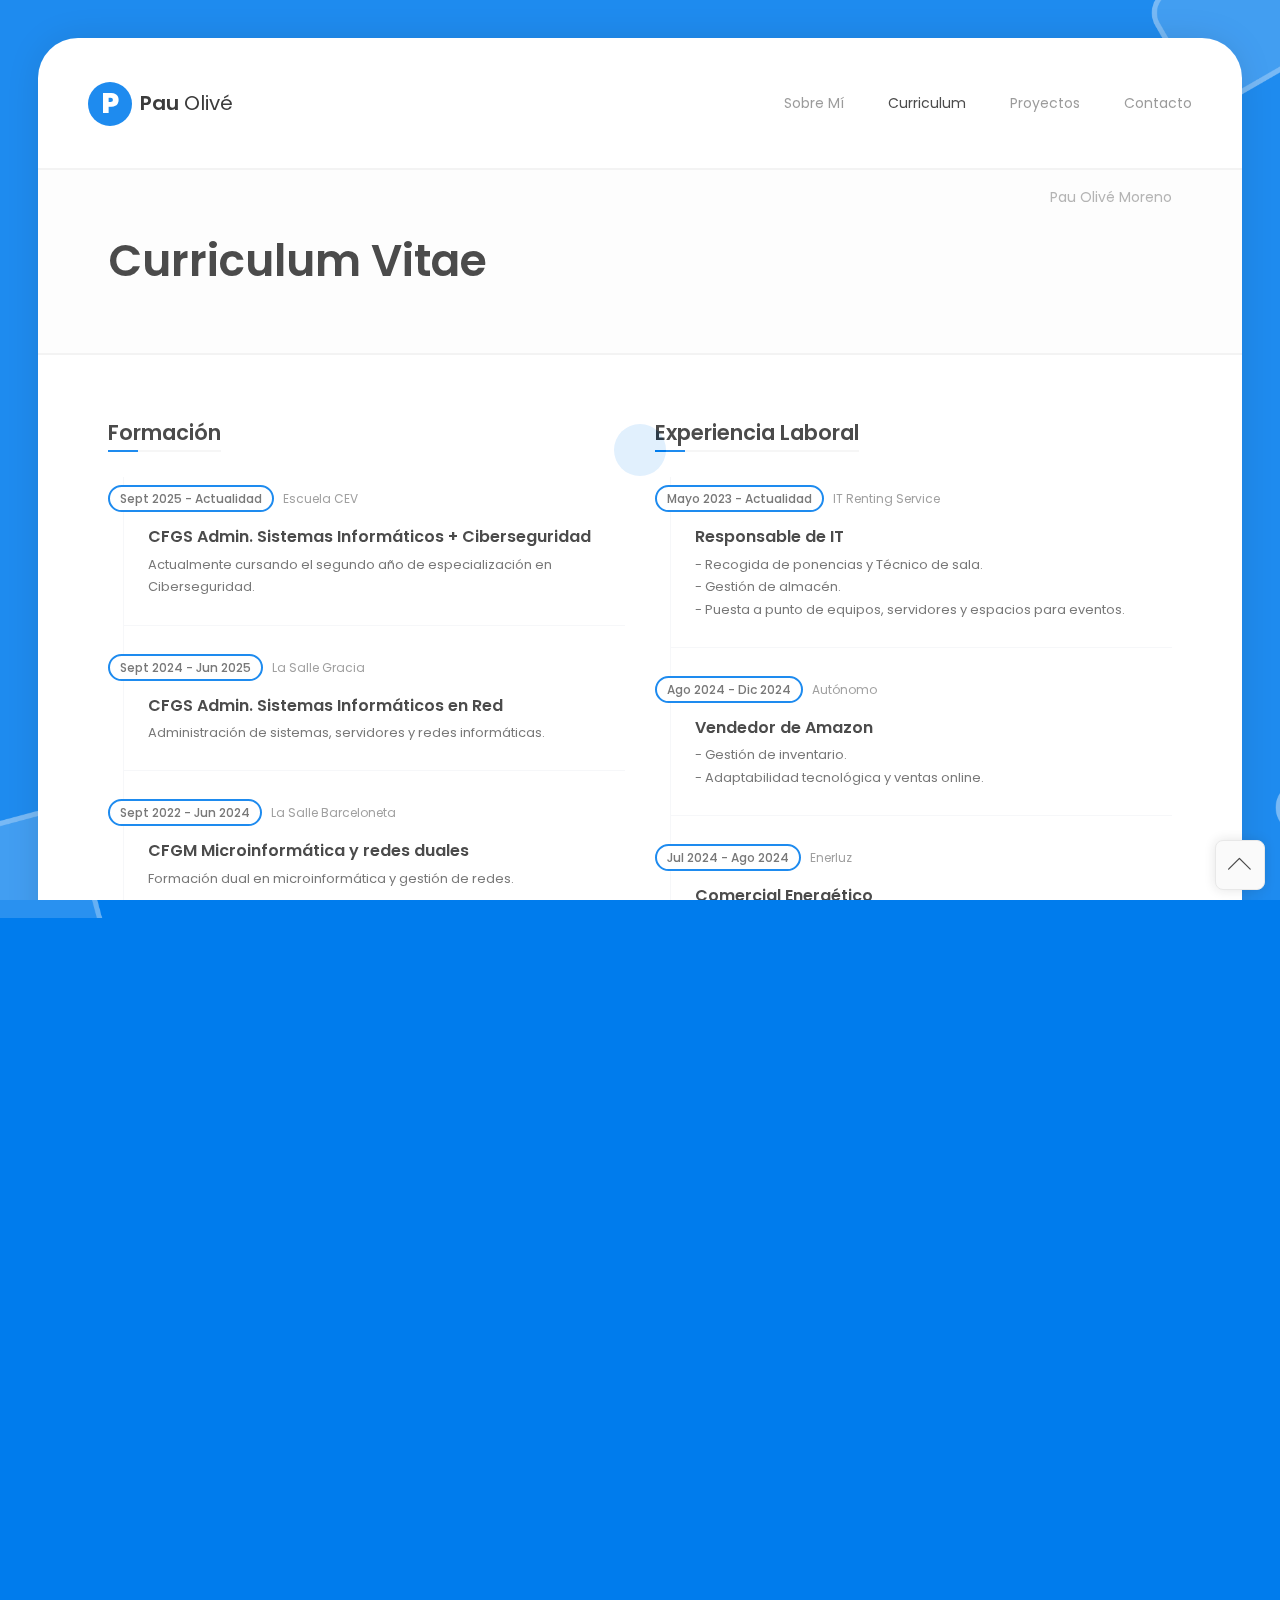
<file: resume.html>
<!DOCTYPE html>
<html lang="es" class="no-js">
  <head>
    <meta charset="UTF-8" />
    <meta http-equiv="X-UA-Compatible" content="IE=edge"> 
    <title>Pau Olivé</title>
    <meta name="viewport" content="width=device-width, initial-scale=1.0, maximum-scale=1.0, user-scalable=no">
    <meta name="description" content="CV Pau Olivé Moreno" />
    <meta name="author" content="Pau Olivé" />
    <link rel="shortcut icon" href="P.png">

    <link rel="stylesheet" href="css/normalize.css" type="text/css">
    <link rel="stylesheet" href="css/bootstrap.min.css" type="text/css">
    <link rel="stylesheet" href="css/owl.carousel.css" type="text/css">
    <link rel="stylesheet" href="css/magnific-popup.css" type="text/css">
    <link rel="stylesheet" href="css/main.css" type="text/css">

    <script src="js/modernizr.custom.js"></script>
  </head>

  <body class="page">

    <div class="lm-animated-bg"></div>
    
    <div class="preloader">
      <div class="preloader-animation">
        <div class="preloader-spinner">
        </div>
      </div>
    </div>
    <div class="lmpixels-scroll-to-top"><i class="lnr lnr-chevron-up"></i></div>
    <div class="page-scroll">
      <div id="page_container" class="page-container bg-move-effect" data-animation="transition-flip-in-right">

        <header id="site_header" class="header">
          <div class="header-content clearfix">
                
            <div class="text-logo">
              <a href="index.html">
                <div class="logo-symbol">P</div>
                <div class="logo-text">Pau <span>Olivé</span></div>
              </a>
            </div>
            <div class="site-nav mobile-menu-hide">
              <ul class="leven-classic-menu site-main-menu">
                <li class="menu-item">
                  <a href="index.html">Sobre Mí</a>
                </li>

                <li class="menu-item current-menu-item">
                  <a href="resume.html">Curriculum</a>
                </li>

                <li class="menu-item">
                  <a href="portfolio.html">Proyectos</a>
                </li>
                
                <li class="menu-item">
                  <a href="contact.html">Contacto</a>
                </li>
              </ul>
            </div>

            <!-- Mobile Menu Toggle -->
            <a class="menu-toggle mobile-visible">
                <i class="fa fa-bars"></i>
            </a>
            <!-- Mobile Menu Toggle -->
          </div>
        </header>
        <div id="main" class="site-main">
          <div id="main-content" class="single-page-content">
            <div id="primary" class="content-area">

              <div class="page-title">
                <h1>Curriculum Vitae</h1>
                <div class="page-subtitle">
                    <h4>Pau Olivé Moreno</h4>
                </div>
              </div>

              <div id="content" class="page-content site-content single-post" role="main">
                <div class="row">
  
                  <div class=" col-xs-12 col-sm-6 ">
                    <div class="block-title">
                      <h2>Formación</h2>
                    </div>

                    <div id="timeline_1" class="timeline clearfix">
                      <div class="timeline-item clearfix">
                        <h5 class="item-period current">Sept 2025 - Actualidad</h5>
                        <span class="item-company">Escuela CEV</span>
                        <h4 class="item-title">CFGS Admin. Sistemas Informáticos + Ciberseguridad</h4>
                        <p>Actualmente cursando el segundo año de especialización en Ciberseguridad.</p>
                      </div>

                      <div class="timeline-item clearfix">
                        <h5 class="item-period current">Sept 2024 - Jun 2025</h5>
                        <span class="item-company">La Salle Gracia</span>
                        <h4 class="item-title">CFGS Admin. Sistemas Informáticos en Red</h4>
                        <p>Administración de sistemas, servidores y redes informáticas.</p>
                      </div>

                      <div class="timeline-item clearfix">
                        <h5 class="item-period ">Sept 2022 - Jun 2024</h5>
                        <span class="item-company">La Salle Barceloneta</span>
                        <h4 class="item-title">CFGM Microinformática y redes duales</h4>
                        <p>Formación dual en microinformática y gestión de redes.</p>
                      </div>
                      
                       <div class="timeline-item clearfix">
                        <h5 class="item-period ">Sept 2018 - Jun 2022</h5>
                        <span class="item-company">La Salle Gracia</span>
                        <h4 class="item-title">ESO</h4>
                        <p>Educación Secundaria Obligatoria.</p>
                      </div>

                    </div>
                  </div>

                  <div class=" col-xs-12 col-sm-6 ">
                    <div class="block-title">
                      <h2>Experiencia Laboral</h2>
                    </div>

                    <div id="timeline_2" class="timeline clearfix">
                      
                      <div class="timeline-item clearfix">
                        <h5 class="item-period current">Mayo 2023 - Actualidad</h5>
                        <span class="item-company">IT Renting Service</span>
                        <h4 class="item-title">Responsable de IT</h4>
                        <p>
                           - Recogida de ponencias y Técnico de sala.<br>
                           - Gestión de almacén.<br>
                           - Puesta a punto de equipos, servidores y espacios para eventos.
                        </p>
                      </div>

                      <div class="timeline-item clearfix">
                        <h5 class="item-period ">Ago 2024 - Dic 2024</h5>
                        <span class="item-company">Autónomo</span>
                        <h4 class="item-title">Vendedor de Amazon</h4>
                        <p>
                            - Gestión de inventario.<br>
                            - Adaptabilidad tecnológica y ventas online.
                        </p>
                      </div>

                      <div class="timeline-item clearfix">
                        <h5 class="item-period ">Jul 2024 - Ago 2024</h5>
                        <span class="item-company">Enerluz</span>
                        <h4 class="item-title">Comercial Energético</h4>
                        <p>
                            - Experiencia en venta directa y atención al cliente.<br>
                            - Enfoque en la resolución de necesidades.
                        </p>
                      </div>

                      <div class="timeline-item clearfix">
                        <h5 class="item-period ">Mayo 2022 - Mayo 2023</h5>
                        <span class="item-company">Autónomo / Personal</span>
                        <h4 class="item-title">Minería de Criptomonedas</h4>
                        <p>
                            - Configuración de hardware y mantenimiento de rigs.<br>
                            - Gestión de activos digitales.
                        </p>
                      </div>

                    </div>
                  </div>
                </div>

                <div class="row">
                  <div class=" col-xs-12 col-sm-12 ">
                    <div class="p-20"></div>

                    <div class="block-title">
                      <h2>Certificaciones</h2>
                    </div>
                  </div>
                </div>

                <div class="row">
                  <div class=" col-xs-12 col-sm-6 ">
                    <a href="https://www.credly.com/badges/28fa5b4a-628b-4894-86cc-079df9b43d19/linked_in?t=t7fuqj" target="_blank" class="certificate-item clearfix">
                      <div class="certi-logo">
                        <img src="img/certs/certiport_logo.png" alt="Certiport">
                      </div>

                      <div class="certi-content">
                        <div class="certi-title">
                          <h4>IT Specialist - Artificial Intelligence</h4>
                        </div>

                        <div class="certi-id">
                          <span>Issued by Certiport, a Pearson VUE business</span>
                        </div>
                        
                        <div class="certi-date">
                          <span>Ver Credencial</span>
                        </div>
                      </div>
                    </a>
                  </div>

                  <!-- NUEVO CERTIFICADO CCNA -->
                  <div class=" col-xs-12 col-sm-6 ">
                    <div class="certificate-item clearfix">
                      <div class="certi-logo">
                        <img src="img/certs/cisco_logo.png" alt="Cisco">
                      </div>

                      <div class="certi-content">
                        <div class="certi-title">
                          <h4>CCNA – Cisco Certified Network Associate</h4>
                        </div>

                        <div class="certi-id">
                          <span>Cisco Networking Academy</span>
                        </div>
                        
                        <div class="certi-date">
                          <span>En curso</span>
                        </div>
                      </div>
                    </div>
                  </div>
                </div>

                <div class="row">
                  <div class=" col-xs-12 col-sm-6 ">
                    <a href="https://www.credly.com/badges/c030a226-c629-439b-a3b0-f3bf6365d210/linked_in_profile" target="_blank" class="certificate-item clearfix">
                      <div class="certi-logo">
                        <img src="img/certs/cisco_logo.png" alt="Cisco">
                      </div>

                      <div class="certi-content">
                        <div class="certi-title">
                          <h4>Cisco Certified Support Technician Networking (CCST Networking)</h4>
                        </div>

                        <div class="certi-id">
                          <span>Issued by Cisco</span>
                        </div>

                        <div class="certi-date">
                          <span>Mar. 2026 · Exp. Mar. 2031</span>
                        </div>

                        <div class="certi-date">
                          <span>Ver Credencial</span>
                        </div>
                      </div>
                    </a>
                  </div>

                  <div class=" col-xs-12 col-sm-6 ">
                    <a href="https://www.credly.com/badges/5e45ea95-f609-4005-9ad3-d821f1175fcd/linked_in_profile" target="_blank" class="certificate-item clearfix">
                      <div class="certi-logo">
                        <img src="img/certs/pearson_logo.png" alt="Pearson">
                      </div>

                      <div class="certi-content">
                        <div class="certi-title">
                          <h4>IT Specialist - Networking</h4>
                        </div>

                        <div class="certi-id">
                          <span>Issued by Pearson</span>
                        </div>

                        <div class="certi-date">
                          <span>Mar. 2026 · Exp. Mar. 2031</span>
                        </div>

                        <div class="certi-date">
                          <span>Ver Credencial</span>
                        </div>
                      </div>
                    </a>
                  </div>
                </div>

                <div class="row">
                  <div class=" col-xs-12 col-sm-6 ">
                    <a href="https://www.credly.com/badges/28610dea-299e-498f-a0ab-24c89b8bff37/linked_in_profile" target="_blank" class="certificate-item clearfix">
                      <div class="certi-logo">
                        <img src="img/certs/pearson_logo.png" alt="Pearson">
                      </div>

                      <div class="certi-content">
                        <div class="certi-title">
                          <h4>IT Specialist - Device Configuration and Management</h4>
                        </div>

                        <div class="certi-id">
                          <span>Issued by Pearson</span>
                        </div>

                        <div class="certi-date">
                          <span>Mar. 2026 · Exp. Mar. 2031</span>
                        </div>

                        <div class="certi-date">
                          <span>Ver Credencial</span>
                        </div>
                      </div>
                    </a>
                  </div>

                  <div class=" col-xs-12 col-sm-6 ">
                    <a href="https://www.credly.com/badges/7623d52b-3228-4fc8-870e-85b47b0c1909/linked_in_profile" target="_blank" class="certificate-item clearfix">
                      <div class="certi-logo">
                        <img src="img/certs/pearson_logo.png" alt="Pearson">
                      </div>

                      <div class="certi-content">
                        <div class="certi-title">
                          <h4>IT Specialist - Databases</h4>
                        </div>

                        <div class="certi-id">
                          <span>Issued by Pearson</span>
                        </div>

                        <div class="certi-date">
                          <span>Mar. 2026 · Exp. Mar. 2031</span>
                        </div>

                        <div class="certi-date">
                          <span>Ver Credencial</span>
                        </div>
                      </div>
                    </a>
                  </div>
                </div>

                <div class="row">
                  <div class=" col-xs-12 col-sm-6 ">
                    <a href="https://www.credly.com/badges/928d4a42-21d1-457f-a9bb-7d530c825f8d/linked_in_profile" target="_blank" class="certificate-item clearfix">
                      <div class="certi-logo">
                        <img src="img/certs/cisco_logo.png" alt="Cisco">
                      </div>

                      <div class="certi-content">
                        <div class="certi-title">
                          <h4>Cisco Certified Support Technician IT Support (CCST IT Support)</h4>
                        </div>

                        <div class="certi-id">
                          <span>Issued by Cisco</span>
                        </div>

                        <div class="certi-date">
                          <span>Mar. 2026 · Exp. Mar. 2031</span>
                        </div>

                        <div class="certi-date">
                          <span>Ver Credencial</span>
                        </div>
                      </div>
                    </a>
                  </div>
                </div>

                <div class="row">
                  <div class=" col-xs-12 col-sm-12 ">
                    <div class="p-40"></div>
                  </div>
                </div>

                <div class="row">
                  <div class=" col-xs-12 col-sm-6 ">
                    <div class="block-title">
                      <h2>Habilidades Personales</h2>
                    </div>

                    <div id="skills_1" class="skills-info skills-first-style">
                      <div class="clearfix">
                        <h4>Comunicación</h4>
                        <div class="skill-value">90%</div>
                      </div>
                      <div id="skill_1" data-value="90" class="skill-container">
                        <div class="skill-percentage"></div>
                      </div>
                      
                      <div class="clearfix">
                        <h4>Resolutivo</h4>
                        <div class="skill-value">95%</div>
                      </div>
                      <div id="skill_2" data-value="95" class="skill-container">
                        <div class="skill-percentage"></div>
                      </div>

                      <div class="clearfix">
                        <h4>Proactividad</h4>
                        <div class="skill-value">85%</div>
                      </div>
                      <div id="skill_3" data-value="85" class="skill-container">
                        <div class="skill-percentage"></div>
                      </div>

                      <div class="clearfix">
                        <h4>Adaptabilidad</h4>
                        <div class="skill-value">90%</div>
                      </div>
                      <div id="skill_4" data-value="90" class="skill-container">
                        <div class="skill-percentage"></div>
                      </div>
                    </div>
                  </div>


                  <div class=" col-xs-12 col-sm-6 ">
                    <div class="block-title">
                      <h2>Habilidades Técnicas</h2>
                    </div>

                    <div id="skills_2" class="skills-info skills-first-style">
                      <div class="clearfix">
                        <h4>Maquinas Virtuales</h4>
                        <div class="skill-value">97%</div>
                      </div>
                      <div id="skill_5" data-value="97" class="skill-container">
                        <div class="skill-percentage"></div>
                      </div>

                      <div class="clearfix">
                        <h4>Soporte IT / Hardware</h4>
                        <div class="skill-value">90%</div>
                      </div>
                      <div id="skill_6" data-value="90" class="skill-container">
                        <div class="skill-percentage"></div>
                      </div>

                      <div class="clearfix">
                        <h4>Redes / Ciberseguridad</h4>
                        <div class="skill-value">85%</div>
                      </div>
                      <div id="skill_7" data-value="85" class="skill-container">
                        <div class="skill-percentage"></div>
                      </div>

                       <div class="clearfix">
                        <h4>SQL</h4>
                        <div class="skill-value">85%</div>
                      </div>
                      <div id="skill_8" data-value="85" class="skill-container">
                        <div class="skill-percentage"></div>
                      </div>

                    </div>
                  </div>
                </div>
              </div>
            </div>
          </div>
        </div>

        <footer class="site-footer clearfix">
          <div class="footer-social">
            <ul class="footer-social-links">
              <li>
                <a href="https://mail.google.com/mail/?view=cm&fs=1&to=pauolivez@gmail.com"
                  target="_blank"
                  rel="noopener noreferrer"
                  title="Envíame un email">
                  <i class="fas fa-envelope"></i> Correo
                </a>
              </li>
              <li>
                <a href="https://www.linkedin.com/in/pauoliv%C3%A9/" target="_blank" rel="noopener noreferrer" title="Mi perfil en LinkedIn">
                  <i class="fab fa-linkedin"></i> LinkedIn
                </a>
              </li>
              <li>
                <a href="https://github.com/pau-olive" target="_blank" rel="noopener noreferrer" title="Mi GitHub">
                  <i class="fab fa-github"></i> GitHub
                </a>
              </li>
            </ul>
          </div>
        </footer>
        
      </div>
    </div>

    <script src="js/jquery-2.1.3.min.js"></script>
    <script src="js/imagesloaded.pkgd.min.js"></script>
    <script src="js/bootstrap.min.js"></script>
    <script src='js/jquery.shuffle.min.js'></script>
    <script src='js/masonry.pkgd.min.js'></script>
    <script src='js/owl.carousel.min.js'></script>
    <script src="js/jquery.magnific-popup.min.js"></script>
    <script src="js/validator.js"></script>
    <script src="js/main.js"></script>
  </body>
</html>
</file>
<file: css/main.css>
/*
* Template Name: Leven - Resume / CV / vCard Template
* Author: lmpixels
* Author URL: http://themeforest.net/user/lmpixels
* Version: 1.2.0
*/

/* =============================================================================

1. General styles (Buttons, Inputs, Typography)
2. Page loadig animation
3. Page container
4. Site header (Panel with logo & navigation)
5. Site content
6. Pages
7. Sliders (testimonials & portfolio carousels)
8. Portfolio Full info page
9. Single Page Layout (Blog Post page ...)
10. Pricing
11. Blog
12. 404 Page
13. Media Queries
14. Additional Home Page Styles
15. Updates

============================================================================= */

/* Google fonts */
@import url('https://fonts.googleapis.com/css?family=Poppins:200,200i,300,300i,400,400i,500,500i,600,600i,700,700i');

/* Linear Icons Font */
@import url('fonts/linear-icons-font/style.css');

/* FontAwesome Free Icons Font */
@import url('fonts/fontawesome-free-5.12.1-web/css/all.min.css');

@import url('fonts/linecons/style.css');

/* ============================================================================= 
1. General styles
============================================================================= */

html {
  position: fixed;
  height: 100%;
  min-height: 100%;
  width: 100%;
  overflow: hidden;
}

body {
  position: initial;
  font-family: 'Poppins', Helvetica, sans-serif;
  font-size: 14px;
  font-weight: 400;
  margin: 0;
  width: 100%;
  height: 100%;
  min-height: 100%;
  background-color: #007ced;
  background-position: center center;
  background-size: calc(100% + 25px);
  background-repeat: repeat;
  background-attachment: fixed;
  overflow-y: auto;
  overflow-x: hidden;
  -webkit-overflow-scrolling: touch;
}

/* Body Animated Background */
.lm-animated-bg {
  position: absolute;
  width: auto;
  height: auto;
  top: -18px;
  left: -18px;
  right: -18px;
  bottom: -18px;
  background-image: url(../img/main_bg.png);
  background-position: center center;
  background-size: cover;
  background-repeat: no-repeat;
  z-index: -1;
}
/* /Body Animated Background */

.page-scroll {
  width: 100%;
  height: auto;
  min-height: 100%;
   vertical-align: middle;
  -ms-flex-pack: center;
  justify-content: center;
  flex-direction: column;
  display: -webkit-box;
  display: -moz-box;
  display: -ms-flexbox;
  display: -webkit-flex;
  display: flex;
  -webkit-box-direction: normal;
  -moz-box-direction: normal;
  -webkit-box-orient: horizontal;
  -moz-box-orient: horizontal;
  -webkit-flex-direction: row;
  -ms-flex-direction: row;
  flex-direction: row;
  -webkit-flex-wrap: wrap;
  -ms-flex-wrap: wrap;
  flex-wrap: wrap;
  -webkit-align-content: stretch;
  -ms-flex-line-pack: stretch;
  align-content: stretch;
  -webkit-box-align: center;
  -moz-box-align: center;
  -webkit-align-items: center;
  align-items: center;
  -ms-flex-align: center;
  -webkit-backface-visibility: hidden;
  -moz-backface-visibility: hidden;
  backface-visibility: hidden;
}

.add-prespective {
  -webkit-perspective: 1200px;
  -moz-perspective: 1200px;
  perspective: 1200px;
}

body.ajax-page-visible {
  overflow: hidden;
}

.transition {
  -webkit-transition: all .2s;
  -moz-transition: all .2s;
  -o-transition: all .2s;
  -ms-transition: all .2s;
  transition: all .2s;
}

a {
  color: #007ced;
  text-decoration: none;
  outline: none;
  -webkit-transition: all .3s ease-in-out;
  -moz-transition: all .3s ease-in-out;
  -o-transition: all .3s ease-in-out;
  -ms-transition: all .3s ease-in-out;
  transition: all .3s ease-in-out;
}

a:hover {
  color: #FF9800;
  text-decoration: none;
  outline: none;
}

a:focus {
  outline: 0;
  text-decoration: none;
}

h1, h2, h3, h4, h5, h6 {
  font-family: 'Poppins', Helvetica, sans-serif;
  font-weight: 600;
  font-style: normal;
  color: #333333;
}

h1 {
  font-size: 32px;
}

h2 {
  font-size: 27px;
}

h3 {
  font-size: 21px;
}

h4 {
  font-size: 18px;
}

h5 {
  font-size: 16px;
}

h6 {
  font-size: 14px;
}

body, p {
  font-family: 'Poppins', Helvetica, sans-serif;
  font-size: 14px;
  font-weight: 400;
  font-style: normal;
  line-height: 1.75em;
  color: #666666;
}

p {
  font-size: 14px;
  color: #666;
  margin: 0 0 10px;
}

p.lead {
  font-size: 18px;
  margin: 25px 0;
}

ol, ul {
    padding: 0 0 0 40px;
    margin: 1em 0;
}

ol ol, ol ul, ul ol, ul ul {
  margin: 1em 0;
}

dd {
    margin: 0 0 24px;
}

img {
  vertical-align: bottom;
  max-width: 100%;
  height: auto;
  border: 0;
  -ms-interpolation-mode: bicubic;
}

.mobile-visible {
  display: none;
  visibility: hidden;
}

.mobile-hidden {
  display: block;
  visibility: visible;
}

/* Form controls */
.form-group {
  position: relative;
  margin: 0 0 21.5px;
}
.form-control,
.form-control:focus {
  height: 42px;
}

.form-control,
.form-control:focus,
.has-error .form-control,
.has-error .form-control:focus,
input[type="search"],
input[type="password"],
input[type="text"] {
  position: relative;
  border: 2px solid #bfbfbf;
  border-radius: 5px;
  display: block;
  font-size: 1em;
  margin: 0;
  padding: 10px 25px 10px 12px;
  width: 100%;
  min-width: 100%;
  background: 0 0;
  text-align: left;
  color: inherit;
  -webkit-box-shadow: none;
  -moz-box-shadow: none;
  box-shadow: none;
  outline: none;
  font-family: 'Poppins', Helvetica, sans-serif;
}

.form-control,
.form-control:focus,
.has-error .form-control,
.has-error .form-control:focus,
input[type="search"],
input[type="password"],
input[type="text"],
.header-search input.form-control {
  -webkit-transform: translateZ(0);
  -moz-transform: translateZ(0);
  transform: translateZ(0);
}

textarea.form-control, textarea.form-control:focus {
  height: auto;
}

.form-control + .form-control-border {
  content: "";
  position: absolute;
  z-index: -1;
  left: 0;
  right: 100%;
  bottom: 0;
  border-radius: 5px;
  top: 0;
  opacity: 0;
  background: transparent !important;
  border:2px solid #007ced;
  border-right-width: 0;
  height: 100%;
  -webkit-transition: all 0.3s ease-in-out;
  -moz-transition: all 0.3s ease-in-out;
  -o-transition: all 0.3s ease-in-out;
  -ms-transition: all 0.3s ease-in-out;
  transition: all 0.3s ease-in-out;
}

.form-control:focus + .form-control-border {
  left: 0;
  right: 0;
  height:100%;
  z-index: 1;
  opacity: 1;
  border-right-width: 2px;
}

.has-error .form-control + .form-control-border {
  border-color: #ff4c4c;
  background-color: transparent;
}

/* Placeholders */
.form-control::-moz-placeholder {
  color: #adadac;
}

.form-control:-ms-input-placeholder {
  color: #adadac;
}

.form-control::-webkit-input-placeholder {
  color: #adadac;
}
/* /Placeholders */

.form-group .help-block {
  position: absolute;
  display: inline-block;
  padding: 0px 5px;
  font-size: 0.93em;
  line-height: 1.75em;
  margin: -2px 0 0 10px;
  color: #fff;
  background: #ff4e4e;
  z-index: 1;
}

.form-group .help-block:after {
  content: " ";
  position: absolute;
  left: 5px;
  bottom: 100%;
  width: 0;
  height: 0;
  border-bottom: 10px solid #ff4e4e;
  border-right: 10px solid transparent;
}
.form-group .help-block:empty {
  display: none;
}

.form-group-with-icon i {
  position: absolute;
  font-size: 16px;
  top: 13px;
  right: 13px;
  color: #d3d3d3;
}

.form-group-with-icon.form-group-focus i {
  color: #007ced;
}

.form-group.form-group-w-checkbox {
  padding-top: 0;
  padding-bottom: 8px;
  margin-bottom: 17px;
}

.form-group-with-icon.form-group-w-checkbox {
  padding-top: 8px;
  padding-left: 52px;
  margin-bottom: 25px;
}

.form-group .form-control-checkbox + label,
.form-group.form-group-focus .form-control-checkbox + label {
  position: relative;
  display: inline;
  left: 0;
  top: 0;
  font-size: 1em;
  opacity: 1;
}

.form-group .form-control-checkbox,
.form-group.form-group-focus .form-control-checkbox {
  display: inline-block;
  width: auto;
  height: auto;
  top: 2px;
}

.form-group.form-group-w-checkbox .help-block {
  top: 100%;
  left: 0;
  margin-left: 0;
}

.form-group.form-group-with-icon.form-group-w-checkbox .help-block {
  left: 52px;
}
/* /Form controls */

.no-padding {
  padding: 0;
}

.subpage-block {
  margin-bottom: 30px;
}

.text-rotation {
  display: block;
}

.center {
  text-align: center;
}

figure {
  max-width: 100%;
}

.hidden {
  display: none;
  visibility: hidden;
}

pre {
  display: block;
  padding: 9.5px;
  margin: 0 0 10px;
  line-height: 1.42857143;
  color: #333;
  word-break: break-all;
  word-wrap: break-word;
  background-color: #f5f5f5;
  border: 1px solid #ccc;
  border-radius: 4px;
}

/* buttons */
.btn-primary,
.btn-secondary,
button,
input[type="button"],
input[type="submit"],
.wp-block-button .wp-block-button__link {
  display: inline-block;
  position: relative;
  padding: .8em 2.1em;
  margin-bottom: .75em;
  margin-right: .25em;
  font-size: 1em;
  line-height: 1.2;
  border: 0;
  outline: 0;
  border: 2px solid #007ced;
  color: #222;
  text-shadow: none;
  background-color: #fff;
  border-radius: 30px;
  font-family: 'Poppins', Helvetica, sans-serif;
  -webkit-transition: all 0.3s ease-in-out;
  -moz-transition: all 0.3s ease-in-out;
  -o-transition: all 0.3s ease-in-out;
  -ms-transition: all 0.3s ease-in-out;
  transition: all 0.3s ease-in-out;
  box-shadow: 0px 10px 10px -8px rgba(0,0,0,.22);
}

.btn-primary:last-child,
.btn-secondary:last-child,
button:last-child,
input[type="button"]:last-child,
input[type="submit"]:last-child,
.wp-block-button .wp-block-button__link:last-child {
  margin-right: 0;
}

.btn-primary:hover,
.btn-primary:focus,
button:hover,
button:focus,
input[type="button"]:hover,
input[type="button"]:focus,
input[type="submit"]:hover,
input[type="submit"]:focus {
  background-color: #007ced;
  color: #fff;
  border: 2px solid #007ced;
}

.btn-secondary {
  border-color: #d5d5d5;
  background-color: #fff;
  box-shadow: 0px 10px 10px -8px #d5d5d5;
  color: #666;
}

.btn-secondary:hover,
.btn-secondary:focus {
  color: #333;
  border-color: #d5d5d5;
  background-color: #d5d5d5;
}

.mfp-container button {
  box-shadow: none;
}
/* / buttons */

.border-top {
  border-top: 2px solid #007ced;
}

.border-bottom {
  border-bottom: 2px solid #007ced;
}

/* Footer */
body > footer {
  position: fixed;
  bottom: 0;
  left: 0;
  right: 0;
}

/* copyrights block */
body > footer .copyrights {
  display: block;
  margin-bottom: 12px;
  text-align: center;
  font-size: 12px;
  color: #9e9e9e;
}
/* / copyrights block */
/* / Footer */

/* Alignment */

.alignleft {
  float: left;
  margin-right: 20px;
}

.alignright {
  float: right;
  margin-left: 20px;
}

.aligncenter {
  display: block;
  margin-left: auto;
  margin-right: auto;
}

.alignfull {
  margin-left: -120px;
  margin-right: -120px;
  min-width: calc(100% + 240px);
}

.alignwide {
  margin-left: -60px;
  margin-right: -60px;
  min-width: calc(100% + 120px);
}

.wp-block-image .alignleft {
  margin-right: 30px;
}

.wp-block-image .alignright {
  margin-left: 30px;
}

blockquote.alignleft,
figure.wp-caption.alignleft,
img.alignleft {
  margin: 7px 24px 7px 0;
}

.wp-caption.alignleft {
  margin: 7px 14px 7px 0;
}

.wp-block-cover,
.wp-block-cover-image {
  margin-bottom: 20px;
}

blockquote.alignright,
figure.wp-caption.alignright,
img.alignright {
  margin: 7px 0 7px 24px;
}

.wp-caption.alignright {
  margin: 7px 0 7px 14px;
}

blockquote.aligncenter,
img.aligncenter,
.wp-caption.aligncenter {
  margin-top: 7px;
  margin-bottom: 7px;
}

.site-content blockquote.alignleft,
.site-content blockquote.alignright {
  border-top: 1px solid rgba(0, 0, 0, 0.1);
  border-bottom: 1px solid rgba(0, 0, 0, 0.1);
  padding-top: 17px;
  width: 50%;
}

.site-content blockquote.alignleft p,
.site-content blockquote.alignright p {
  margin-bottom: 17px;
}
/* Assistive text */

/* table */
table,
th,
td {
  border: 1px solid rgba(0, 0, 0, 0.1);
}

table {
  border-collapse: separate;
  border-spacing: 0;
  border-width: 1px 0 0 1px;
  margin-bottom: 24px;
  width: 100%;
}

caption,
th,
td {
  font-weight: normal;
  text-align: left;
}

th {
  border-width: 0 1px 1px 0;
  font-weight: bold;
  padding: .5em;
}

td {
  border-width: 0 1px 1px 0;
  padding: .5em;
}
/* /table */

/* White Spaces */
.p-10 {
  padding-top: 10px;
}

.p-20 {
  padding-top: 20px;
}

.p-30 {
  padding-top: 30px;
}

.p-40 {
  padding-top: 40px;
}

.p-50 {
  padding-top: 50px;
}

.p-60 {
  padding-top: 60px;
}

.p-70 {
  padding-top: 70px;
}

.p-80 {
  padding-top: 80px;
}

.p-90 {
  padding-top: 90px;
}

.p-100 {
  padding-top: 100px;
}
/* /White Spaces */


/* ============================================================================= 
2. Page loadig animation
============================================================================= */
.no-js .preloader,
.no-js .preloader-portfolio { 
  display: none;
}
.preloader,
.preloader-portfolio {
  position: fixed;
  left: 0px;
  top: 0px;
  width: 100%;
  height: 100%;
  z-index: 9999;
  background: #fff;
}

.preloader-animation {
  position: absolute;
  top: 50%;
  left: 50%;
  text-align: center;
  background-color: inherit;
  color: inherit;
  opacity: 1;
  transition: opacity 0.3s;
  transform: translate3d(-50%,-50%,0);
}

.preloader-spinner {
  width: 52px;
  height: 52px;
  margin: 100px auto;
  background-color: #007ced;

  border-radius: 100%;  
  -webkit-animation: sk-scaleout 1.0s infinite ease-in-out;
  animation: sk-scaleout 1.0s infinite ease-in-out;
}

@-webkit-keyframes sk-scaleout {
  0% { -webkit-transform: scale(0) }
  100% {
    -webkit-transform: scale(1.1);
    opacity: 0;
  }
}

@keyframes sk-scaleout {
  0% { 
    -webkit-transform: scale(0);
    transform: scale(0);
  } 100% {
    -webkit-transform: scale(1.1);
    transform: scale(1.1);
    opacity: 0;
  }
}


/* ============================================================================= 
3. Page container
============================================================================= */
.page-container {
  display: flex;
  flex-flow: column;
  position: relative;
  -webkit-box-flex: 0;
  -ms-flex: 0 0 100%;
  flex: 0 0 100%;
  max-width: 1240px;
  margin: 3% auto;
  padding: 40px 70px 60px;
  background-color: #fff;
  -webkit-box-shadow: 0px 0px 40px -10px rgba(0,0,0,.2);
  -moz-box-shadow: 0px 0px 40px -10px rgba(0,0,0,.2);
  box-shadow: 0px 0px 40px -10px rgba(0,0,0,.2);
  border-radius: 40px;
  -webkit-backface-visibility: hidden;
  -moz-backface-visibility: hidden;
  backface-visibility: hidden;
}

.transform3d {
  -webkit-transform: translate3d(0,0,0);
  -moz-transform: translate3d(0,0,0);
  transform: translate3d(0,0,0);
}

.flex-v-align {
  vertical-align: middle;
  width: 100%;
  min-height: 100%;
  align-items: center;
  display: flex;
  display: -ms-flexbox;
  -ms-flex-pack: center;
  justify-content: center;
  flex-direction: column;
  height: 100%;
  display: -webkit-box;
  display: -moz-box;
  display: -ms-flexbox;
  display: -webkit-flex;
  display: flex;
  -webkit-box-direction: normal;
  -moz-box-direction: normal;
  -webkit-box-orient: horizontal;
  -moz-box-orient: horizontal;
  -webkit-flex-direction: row;
  -ms-flex-direction: row;
  flex-direction: row;
  -webkit-flex-wrap: wrap;
  -ms-flex-wrap: wrap;
  flex-wrap: wrap;
  -webkit-box-pack: center;
  -moz-box-pack: center;
  -webkit-justify-content: center;
  -ms-flex-pack: center;
  justify-content: center;
  -webkit-align-content: stretch;
  -ms-flex-line-pack: stretch;
  align-content: stretch;
  -webkit-box-align: center;
  -moz-box-align: center;
  -webkit-align-items: center;
  -ms-flex-align: center;
  align-items: center;
  text-align: center;
  margin: 0;
}

.flex-direction-reverse {
  flex-direction: row-reverse;
}

.fw-section-fluid {
  width: calc( 100% + 140px );
  margin: 0 -70px;
  padding: 0 45px;
}

@media only screen and (max-width: 991px) {
  .fw-section-fluid {
    width: calc( 100% + 80px );
    margin: 0 -40px;
    padding: 0 25px;
  }
}

.animated {
  -webkit-animation-duration: 1s;
  animation-duration: 1s;
  -webkit-animation-fill-mode: both;
  animation-fill-mode: both;
}

@keyframes fadeInLeft {
  from {
    opacity: 0;
    -webkit-transform: translate3d(-100%, 0, 0);
    transform: translate3d(-100%, 0, 0);
  }

  to {
    opacity: 1;
    -webkit-transform: none;
    transform: none;
  }
}

.fadeInLeft {
  -webkit-animation-name: fadeInLeft;
  animation-name: fadeInLeft;
}

@-webkit-keyframes fadeOutLeft {
  from {
    opacity: 1;
  }

  to {
    opacity: 0;
    -webkit-transform: translate3d(-100%, 0, 0);
    transform: translate3d(-100%, 0, 0);
  }
}

@keyframes fadeOutLeft {
  from {
    opacity: 1;
  }

  to {
    opacity: 0;
    -webkit-transform: translate3d(-100%, 0, 0);
    transform: translate3d(-100%, 0, 0);
  }
}

.fadeOutLeft {
  -webkit-animation-name: fadeOutLeft;
  animation-name: fadeOutLeft;
}

@-webkit-keyframes flipInLeft {
  from { -webkit-transform: translateZ(-1000px) rotateY(-90deg); opacity: 0.2; }
}
@keyframes flipInLeft {
  from { -webkit-transform: translateZ(-1000px) rotateY(-90deg); transform: translateZ(-1000px) rotateY(-90deg); opacity: 0.2; }
}

.transition-flip-in-right {
  -webkit-transform-origin: 50% 50%;
  transform-origin: 50% 50%;
  -webkit-animation: flipInLeft .5s both ease-out;
  animation: flipInLeft .5s both ease-out;
}

.transition-swap {
  -webkit-animation-name: swap;
  animation-name: swap; }

@-webkit-keyframes swap {
  0% {
    opacity: 0;
    -webkit-transform-origin: 0 100%;
    transform-origin: 0 100%;
    -webkit-transform: scale(0, 0) translate(0px, 0px);
    transform: scale(0, 0) translate(0px, 0px); }
  100% {
    opacity: 1;
    -webkit-transform-origin: 100% 100%;
    transform-origin: 100% 100%;
    -webkit-transform: scale(1, 1) translate(0px, 0px);
    transform: scale(1, 1) translate(0px, 0px);
  }
}

@keyframes swap {
  0% {
    opacity: 0;
    -webkit-transform-origin: 0 100%;
    transform-origin: 0 100%;
    -webkit-transform: scale(0, 0) translate(0px, 0px);
    transform: scale(0, 0) translate(0px, 0px); }
  100% {
    opacity: 1;
    -webkit-transform-origin: 100% 100%;
    transform-origin: 100% 100%;
    -webkit-transform: scale(1, 1) translate(0px, 0px);
    transform: scale(1, 1) translate(0px, 0px);
  }
}


.transition-vanish-in {
  -webkit-animation-name: vanishIn;
          animation-name: vanishIn; }

@-webkit-keyframes vanishIn {
  0% {
    opacity: 0;
    -webkit-transform-origin: 50% 50%;
            transform-origin: 50% 50%;
    -webkit-transform: scale(2, 2);
            transform: scale(2, 2);
    -webkit-filter: blur(90px);
            filter: blur(90px); }
  100% {
    opacity: 1;
    -webkit-transform-origin: 50% 50%;
            transform-origin: 50% 50%;
    -webkit-transform: scale(1, 1);
            transform: scale(1, 1);
    -webkit-filter: blur(0px);
            filter: blur(0px);
  }
}

@keyframes vanishIn {
  0% {
    opacity: 0;
    -webkit-transform-origin: 50% 50%;
            transform-origin: 50% 50%;
    -webkit-transform: scale(2, 2);
            transform: scale(2, 2);
    -webkit-filter: blur(90px);
            filter: blur(90px); }
  100% {
    opacity: 1;
    -webkit-transform-origin: 50% 50%;
            transform-origin: 50% 50%;
    -webkit-transform: scale(1, 1);
            transform: scale(1, 1);
    -webkit-filter: blur(0px);
            filter: blur(0px);
  }
}


.transition-puff-in {
  -webkit-animation-name: puffIn;
          animation-name: puffIn;
}

@-webkit-keyframes puffIn {
  0% {
    opacity: 0;
    -webkit-transform-origin: 50% 50%;
            transform-origin: 50% 50%;
    -webkit-transform: scale(2, 2);
            transform: scale(2, 2);
    -webkit-filter: blur(2px);
            filter: blur(2px);
  }
  100% {
    opacity: 1;
    -webkit-transform-origin: 50% 50%;
            transform-origin: 50% 50%;
    -webkit-transform: scale(1, 1);
            transform: scale(1, 1);
    -webkit-filter: blur(0px);
            filter: blur(0px);
  }
}

@keyframes puffIn {
  0% {
    opacity: 0;
    -webkit-transform-origin: 50% 50%;
            transform-origin: 50% 50%;
    -webkit-transform: scale(2, 2);
            transform: scale(2, 2);
    -webkit-filter: blur(2px);
            filter: blur(2px); }
  100% {
    opacity: 1;
    -webkit-transform-origin: 50% 50%;
            transform-origin: 50% 50%;
    -webkit-transform: scale(1, 1);
            transform: scale(1, 1);
    -webkit-filter: blur(0px);
            filter: blur(0px);
  }
}

.transition-space-in-right {
  -webkit-animation-name: spaceInRight;
  animation-name: spaceInRight;
}

@-webkit-keyframes spaceInRight {
  0% {
    opacity: 0;
    -webkit-transform-origin: 100% 50%;
    transform-origin: 100% 50%;
    -webkit-transform: scale(0.2) translate(200%, 0%);
    transform: scale(0.2) translate(200%, 0%);
  }
  100% {
    opacity: 1;
    -webkit-transform-origin: 100% 50%;
    transform-origin: 100% 50%;
    -webkit-transform: scale(1) translate(0%, 0%);
    transform: scale(1) translate(0%, 0%);
  }
}

@keyframes spaceInRight {
  0% {
    opacity: 0;
    -webkit-transform-origin: 100% 50%;
    transform-origin: 100% 50%;
    -webkit-transform: scale(0.2) translate(200%, 0%);
    transform: scale(0.2) translate(200%, 0%);
  }
  100% {
    opacity: 1;
    -webkit-transform-origin: 100% 50%;
    transform-origin: 100% 50%;
    -webkit-transform: scale(1) translate(0%, 0%);
    transform: scale(1) translate(0%, 0%);
  }
}

.transition-twister-in-up {
  -webkit-animation-name: twisterInUp;
  animation-name: twisterInUp;
}

@-webkit-keyframes twisterInUp {
  0% {
    opacity: 0;
    -webkit-transform-origin: 100% 0;
    transform-origin: 100% 0;
    -webkit-transform: scale(0, 0) rotate(360deg) translateY(100%);
    transform: scale(0, 0) rotate(360deg) translateY(100%);
  }
  30% {
    -webkit-transform-origin: 100% 0;
    transform-origin: 100% 0;
    -webkit-transform: scale(0, 0) rotate(360deg) translateY(100%);
    transform: scale(0, 0) rotate(360deg) translateY(100%);
  }
  100% {
    opacity: 1;
    -webkit-transform-origin: 0 0;
    transform-origin: 0 0;
    -webkit-transform: scale(1, 1) rotate(0deg) translateY(0);
    transform: scale(1, 1) rotate(0deg) translateY(0);
  }
}

@keyframes twisterInUp {
  0% {
    opacity: 0;
    -webkit-transform-origin: 100% 0;
    transform-origin: 100% 0;
    -webkit-transform: scale(0, 0) rotate(360deg) translateY(100%);
    transform: scale(0, 0) rotate(360deg) translateY(100%);
  }
  30% {
    -webkit-transform-origin: 100% 0;
    transform-origin: 100% 0;
    -webkit-transform: scale(0, 0) rotate(360deg) translateY(100%);
    transform: scale(0, 0) rotate(360deg) translateY(100%);
  }
  100% {
    opacity: 1;
    -webkit-transform-origin: 0 0;
    transform-origin: 0 0;
    -webkit-transform: scale(1, 1) rotate(0deg) translateY(0);
    transform: scale(1, 1) rotate(0deg) translateY(0);
  }
}


/* ============================================================================= 
4. Site header (Panel with logo & navigation)
============================================================================= */
.header {
  display: block;
  width: 100%;
  padding-bottom: 40px;
  position: relative;
}

@media only screen and (min-width: 991px) {
  .header {
    width: calc(100% + 40px);
    margin-left: -20px;
  }
}

.header.fixed {
  position: fixed;
  left: 0;
  top: 0;
  background-color: #fff;
  right: 0;
  margin: 0 auto;
  max-width: 1240px;
  padding: 20px 50px;
}

.text-logo {
  float: left;
}

.text-logo a {
  display: block;
  outline: 0;
}

.text-logo a:focus {
  outline: 0;
}

.logo-symbol {
  float: left;
  width: 44px;
  height: 44px;
  line-height: 44px;
  background-color: #007ced;
  border-radius: 100px;
  text-align: center;
  color: #fff;
  font-size: 28px;
  font-weight: 800;
  margin-right: 8px;
  margin-top: 4px;
}

.logo-text {
  float: left;
  line-height: 50px;
  font-size: 20px;
  color: #222;
  font-weight: 600;
}

.logo-text span {
  font-weight: 400;
}

.header-image {
  float: left;
  margin-right: 10px;
}

.site-nav {
  float: right;
}

.site-main-menu {
  position: relative;
  list-style: none;
  margin: 0;
  padding: 0;
  z-index: 99;
}

.site-main-menu li {
  display: inline-block;
  position: relative;
  color: #333;
  text-decoration: none;
  margin-right: 40px;
}

.site-main-menu li:last-child {
  margin-right: 0;
}

.site-main-menu li a {
  color: #333;
  text-decoration: none;
  line-height: 50px;
  font-size: 14px;
  opacity: .55;
}

.site-main-menu li.current-menu-item > a,
.site-main-menu li.current-menu-parent > a,
.site-main-menu li:hover > a {
  opacity: 1;
}

@media only screen and (min-width: 992px) {
    .site-main-menu li:hover > .sub-menu {
      visibility: visible;
      opacity: 1;
      top: 100%;
    }

    .site-main-menu .sub-menu {
      display: block;
      position: absolute;
      background-color: #fff;
      left: -23px;
      top: 100px;
      width: auto;
      max-width: none;
      margin: 0;
      padding: 20px 23px;
      border-radius: 8px;
      -webkit-box-shadow: 0px 0px 20px 0px rgba(0,0,0,.1);
      -moz-box-shadow: 0px 0px 20px 0px rgba(0,0,0,.1);
      box-shadow: 0px 0px 20px 0px rgba(0,0,0,.1);
      opacity: 0;
      visibility: hidden;
      -moz-transition: all 0.25s ease-in-out;
      -webkit-transition: all 0.25s ease-in-out;
      transition: all 0.25s ease-in-out;
    }

    .site-main-menu li:last-child > .sub-menu {
      left: auto;
      right: 0;
    }

    .sub-menu li {
      display: block;
      margin: 0 0 12px;
      padding: 0;
    }

    .sub-menu li:last-child {
      margin-bottom: 0;
    }

    .sub-menu li a {
      display: block;
      opacity: .5;
      line-height: 1.6em;
      width: max-content;
    }

    .sub-menu li.current-menu-item a,
    .sub-menu li a:hover {
      opacity: 1;
    }

    .site-main-menu .menu-item-has-children > a:after {
      content: "\f107";
      display: inline-block;
      font-family: "Font Awesome 5 Free";
      font-style: normal;
      font-weight: 700;
      text-rendering: auto;
      -moz-osx-font-smoothing: grayscale;
      -webkit-font-smoothing: antialiased;
      margin-left: 5px;
      opacity: .3;
      background-color: transparent;
    }
}

/* ============================================================================= 
5. Site content
============================================================================= */
.page-title {
  display: block;
  position: relative;
  background-color: #fdfdfd;
  border-top: 2px solid #f2f2f2;
  border-bottom: 2px solid #f2f2f2;
  padding: 65px 70px;
  margin-right: -70px;
  margin-left: -70px;
  margin-bottom: 65px;
  text-align: left;
}

.list-view .page-title {
  margin-bottom: 35px;
}

.page-title h1 {
  font-size: 44px;
  font-weight: 600;
  margin: 0;
}

.page-title .page-subtitle {
  display: inline-block;
  position: absolute;
  top: 0;
  right: 70px;
}

.page-title .page-subtitle h4 {
  color: #aaa;
  font-weight: 400;
  font-size: 14px;
  margin: 1.33em 0;
}

.page-layout {
  position: relative;
  min-height: 100%;
  height: 100%;
}
/* Page header */
.page-header {
  margin-top: 0;
}
/* /Page Header */

.content-page-with-sidebar .page-content {
  width: 100%;
}

.blog-sidebar {
  position: fixed;
  display: block;
  width: 310px;
  right: -310px;
  background-color: #fcfcfc;
  padding: 0;
  top: 0;
  height: 100%;
  float: none;
  z-index: 101;
  opacity: 1;
  visibility: visible;
  -webkit-box-shadow: none;
  -moz-box-shadow: none;
  box-shadow: none;
  -webkit-transition: all 0.66s ease-in-out;
  -moz-transition: all 0.66s ease-in-out;
  -o-transition: all 0.66s ease-in-out;
  -ms-transition: all 0.66s ease-in-out;
  transition: all 0.66s ease-in-out;
}

.hidden-sidebar {
  opacity: 0;
  visibility: hidden;
}

.blog-sidebar .blog-sidebar-content {
  overflow: auto;
  height: 100%;
  padding: 15px;
  opacity: 0;
  visibility: hidden;
  -webkit-transition: all 0.66s ease-in-out;
  -moz-transition: all 0.66s ease-in-out;
  -o-transition: all 0.66s ease-in-out;
  -ms-transition: all 0.66s ease-in-out;
  transition: all 0.66s ease-in-out;
}

.blog-sidebar.open .blog-sidebar-content {
  opacity: 1;
  visibility: visible;
}

.blog-sidebar.open {
  right: 0;
  -webkit-box-shadow: 0 0px 20px 5px rgba(0,0,0,0.08);
  -moz-box-shadow: 0 0px 20px 5px rgba(0,0,0,0.08);
  box-shadow: 0 0px 20px 5px rgba(0,0,0,0.08);
}

.sidebar-toggle {
  position: absolute;
  display: block;
  width: 48px;
  height: 48px;
  line-height: 46px;
  text-align: center;
  background-color: #fcfcfc;
  left: -48px;
  font-size: 19px;
  top: 83px;
  border: 2px solid #eee;
  border-right-width: 0;
  border-top-left-radius: 10px;
  border-bottom-left-radius: 10px;
}

.sidebar-toggle {
  -webkit-transform: rotate(0deg);
  -moz-transform: rotate(0deg);
  -o-transform: rotate(0deg);
  transform: rotate(0deg);
  -webkit-transition: .5s ease-in-out;
  -moz-transition: .5s ease-in-out;
  -o-transition: .5s ease-in-out;
  transition: .5s ease-in-out;
  cursor: pointer;
}

.sidebar-toggle span {
  display: block;
  position: absolute;
  height: 3px;
  width: 40%;
  background: #666;
  border-radius: 5px;
  opacity: 1;
  left: 17px;
  -webkit-transform: rotate(0deg);
  -moz-transform: rotate(0deg);
  -o-transform: rotate(0deg);
  transform: rotate(0deg);
  -webkit-transition: .25s ease-in-out;
  -moz-transition: .25s ease-in-out;
  -o-transition: .25s ease-in-out;
  transition: .25s ease-in-out;
}

.sidebar-toggle span:before {
  content: '';
  width: 3px;
  height: 3px;
  background-color: #666;
  position: absolute;
  left: -4px;
  border-radius: 5px;
}

.sidebar-toggle.open span:before {
  left: -2px;
}

.sidebar-toggle span:nth-child(1) {
  top: 14px;
  -webkit-transform-origin: left center;
  -moz-transform-origin: left center;
  -o-transform-origin: left center;
  transform-origin: left center;
}

.sidebar-toggle span:nth-child(2) {
  top: 20px;
  -webkit-transform-origin: left center;
  -moz-transform-origin: left center;
  -o-transform-origin: left center;
  transform-origin: left center;
}

.sidebar-toggle span:nth-child(3) {
  top: 26px;
  -webkit-transform-origin: left center;
  -moz-transform-origin: left center;
  -o-transform-origin: left center;
  transform-origin: left center;
}

.sidebar-toggle.open span:nth-child(1) {
  -webkit-transform: rotate(45deg);
  -moz-transform: rotate(45deg);
  -o-transform: rotate(45deg);
  transform: rotate(45deg);
  top: 15px;
}

.sidebar-toggle.open span:nth-child(2) {
  width: 0%;
  opacity: 0;
}

.sidebar-toggle.open span:nth-child(3) {
  -webkit-transform: rotate(-45deg);
  -moz-transform: rotate(-45deg);
  -o-transform: rotate(-45deg);
  transform: rotate(-45deg);
  top: 26px;
}

.list-view .paging-navigation {
  margin-left: 30px;
  margin-right: 30px;
  padding-left: 0;
  padding-right: 0;
}


/* custom-pages */
.block-title h2,
h3.comment-reply-title {
  display: inline-block;
  position: relative;
  font-size: 21px;
  margin: 0 0 30px;
  z-index: 1;
  padding-bottom: 7px;
}

.block-title h2:after,
h3.comment-reply-title:after {
  display: block;
  position: absolute;
  content: '';
  width: 30px;
  background-color: #007ced;
  height: 2px;
  bottom: 0;
}

.block-title h2:before,
h3.comment-reply-title:before {
  display: block;
  position: absolute;
  content: '';
  width: 100%;
  background-color: #f5f5f5;
  height: 2px;
  bottom: 0;
}

.block-title h3 span {
  color: #007ced;
}

.custom-page-content .block {
  margin-bottom: 30px;
}

.custom-page-content .page-content {
  background-color: #fff;
}

.lmpixels-scroll-to-top {
  position: fixed;
  bottom: 10px;
  right: 15px;
  z-index: 100;
  display: inline-block;
  padding: 0;
  background-color: #fafafa;
  height: 50px;
  width: 50px;
  text-align: center;
  line-height: 50px;
  font-size: 24px;
  cursor: pointer;
  border: 1px solid #e5e5e5;
  color: #333;
  opacity: 1;
  border-radius: 8px;
  visibility: visible;
  -webkit-transition: all 0.2s ease-in-out;
  -moz-transition: all 0.2s ease-in-out;
  -o-transition: all 0.2s ease-in-out;
  -ms-transition: all 0.2s ease-in-out;
  transition: all 0.2s ease-in-out;
  -webkit-box-shadow: 0 0 12px 0 rgba(0,0,0,.12);
  -moz-box-shadow: 0 0 12px 0 rgba(0,0,0,.12);
  box-shadow: 0 0 12px 0 rgba(0,0,0,.12);
}

.lmpixels-scroll-to-top:hover {
  color: #0099e5;
}

.lmpixels-scroll-to-top.hidden-btn {
  opacity: 0;
  visibility: hidden;
}


/* ============================================================================= 
6. Home Page Top Part
============================================================================= */
/* =======================================
6.1. Home Page Top Part 1
======================================= */
.home-content {
    margin: 5% 10%;
}

.home-text {
    text-align: left;
    padding-right: 10px;
}

.home-text.hp-left {
    padding-left: 25px;
    padding-right: 0;
}

.home-text h1 {
    font-size: 48px;
    line-height: 56px;
    margin-top: 0;
    margin-bottom: 20px;
}

.home-text h4 {
    font-size: 16px;
    color: #aaa;
    font-weight: 300;
    margin-bottom: 10px;
}

.home-photo {
    display: block;
    position: relative;
    width: 100%;
    padding-bottom: calc(100% - 36px);
    background-color: #fff;
    border-radius: 1000px;
    border: 18px solid #fff;
    overflow: hidden;
    -webkit-box-shadow: 0px 0px 25px 0px rgba(0,0,0,.1);
    -moz-box-shadow: 0px 0px 25px 0px rgba(0,0,0,.1);
    box-shadow: 0px 0px 25px 0px rgba(0,0,0,.1);
}

.home-photo .hp-inner {
    background-position: center;
    background-repeat: no-repeat;
    background-size: cover;
    height: auto;
    display: block;
    position: absolute;
    top: -18px;
    bottom: -18px;
    width: auto;
    left: -18px;
    right: -18px;
}

.home-buttons {
    margin-top: 27px;
}

@media only screen and (max-width: 1100px) {
    .home-content {
        margin: 5% 0;
    }
}

@media only screen and (max-width: 767px) {
    .home-photo {
        width: 60%;
        padding-bottom: calc(60% - 36px);
        margin: 30px auto;
    }

    .home-text {
        padding-right: 0;
    }

    .home-text.hp-left {
        padding-left: 0;
    }

    .home-text h1,
    .home-text h4 {
        text-align: center;
    }

    .home-buttons {
        text-align: center;
    }
}

@media only screen and (max-width: 648px) {
    .home-photo,
    .home-photo.hp-left {
        width: 70%;
        padding-bottom: calc(70% - 36px);
    }
}

@media only screen and (max-width: 500px) {
    .home-photo,
    .home-photo.hp-left {
        width: 90%;
        padding-bottom: calc(90% - 36px);
    }

    .home-text h1 {
        font-size: 36px;
        line-height: 42px;
    }

    .home-text h4 {
        font-size: 14px;
    }
}



/* ============================================================================= 
6. Pages
============================================================================= */
/* =======================================
6.1. Home
======================================= */
.info-list {
  display: inline-block;
  margin: 0;
  padding: 0;
  list-style: none;
}

.info-list li {
  margin: 6px 0;
  text-align: left;
}

.info-list li .title {
  display: inline-block;
  font-weight: 600;
  margin-right: 15px;
  font-family: Poppins, Helvetica, sans-serif;
}

.info-list li .title:after {
    content: '';
    display: block;
    width: 100%;
    height: 2px;
    background-color: #007ced;
}

.info-list li .value {
  display: inline-block;
}

/* Social links */
.social-links-block {
  margin: 25px 0 5px;
}

ul.social-links {
  display: block;
  list-style: none;
  margin: 0;
  padding: 0;
  text-align: left;
}

ul.social-links li {
  display: inline-block;
  margin: 0;
  padding: 0;
}

ul.social-links li a {
  display: inline-block;
  margin: 0 1px 5px;
  width: 34px;
  height: 34px;
  line-height: 34px;
  color: #9e9e9e;
  background-color: transparent;
  border: 1px solid #e0e0e0;
  text-align: center;
  vertical-align: middle;
}

ul.social-links li a:hover {
  color: #212121;
}

ul.social-links li a i {
  font-size: 16px;
  line-height: 32px;
}

ul.social-links li a img {
  vertical-align: text-bottom;
  line-height: 100%;
}

ul.social-links li:last-child a {
  margin-right: 0;
}
/* /Social links */

.single-page-content.start-page-template .content-area {
  position: initial;
}

@media all and (-ms-high-contrast: none), (-ms-high-contrast: active) {
  .start-page .section-inner.vcentered .mask {
    height: 100vh;
  }
}



/* =======================================
6.2. Resume subpage
======================================= */
/* Info List 2 */
.info-block-w-icon {
  position: relative;
  text-align: left;
  width: 100%;
  display: table;
  margin: 0;
  padding: 0 10px 30px 0;
}

.info-block-w-icon .ci-icon {
  position: relative;
  display: table-cell;
  padding: 0 10px 5px 0;
  width: 44px;
}

.info-block-w-icon .ci-text {
  position: relative;
  display: table-cell;
  padding: 0 0 0 15px;
  vertical-align: middle;
}

.info-block-w-icon .ci-text h4 {
  margin: 7px 0;
}

.info-block-w-icon .ci-text p {
  font-size: .92em;
}

.info-block-w-icon .ci-text p:last-child {
  margin-bottom: 0;
}

.info-block-w-icon i {
  position: relative;
  display: table-cell;
  font-size: 33px;
  color: #007ced;
}

.info-block-w-icon img {
  position: relative;
  max-width: 54px;
}
/* /Info List 2 */

/* Timeline */
.timeline-item {
  position: relative;
  padding: 25px 0 20px 40px;
}

.timeline-item:before {
  content: '';
  position: absolute;
  display: block;
  height: 100%;
  background-color: #f5f6f9;
  width: 1px;
  left: 15px;
  bottom: 5px;
}

.timeline-item:after {
  content: '';
  position: absolute;
  display: block;
  height: 1px;
  background-color: #f5f6f9;
  width: calc(100% - 15px);
  left: 15px;
  bottom: 3px;
}

.timeline-item:first-child {
  padding-top: 3px;
}

.timeline-item:last-child:after {
  display: none;
}

.timeline-item:last-child {
  margin-bottom: 30px;
}

.timeline-item h5.item-period {
  display: inline-block;
  position: relative;
  font-size: 12px;
  font-weight: 500;
  margin: 0 0 5px -40px;
  color: #666;
  background-color: #fff;
  padding: 0 10px;
  line-height: 23px;
  border: 2px solid #007ced;
  border-radius: 30px;
}

.timeline-item .item-company {
  display: inline-block;
  font-size: 12px;
  color: #666;
  opacity: 0.7;
  margin-left: 5px;
}

.timeline-item .item-title {
  font-size: 16px;
  margin: 10px 0 7px;
}

.timeline-item p {
  font-size: .92em;
}
/* /Timeline */

/* Certificates */
.certificate-item {
  position: relative;
  display: table;
  table-layout: fixed;
  width: 100%;
  border: 2px solid #e5e5e5;
  border-radius: 8px;
  margin-bottom: 20px;
  -webkit-transition: all 2s ease-in-out;
  -moz-transition: all .2s ease-in-out;
  -o-transition: all .2s ease-in-out;
  -ms-transition: all .2s ease-in-out;
  transition: all .2s ease-in-out;
}

.certificate-item:hover {
  -webkit-transform: translateY(-5px);
  -ms-transform: translateY(-5px);
  -o-transform: translateY(-5px);
  transform: translateY(-5px);
  -webkit-box-shadow: 0 12px 17px rgba(0, 0, 0, 0.12);
  -moz-box-shadow: 0 12px 17px rgba(0, 0, 0, 0.12);
  -o-box-shadow: 0 12px 17px rgba(0, 0, 0, 0.12);
  box-shadow: 0 12px 17px rgba(0, 0, 0, 0.12);
}

.certi-logo {
  display: table-cell;
  width: 120px;
  height: 100%;
  background-color: #f5f5f5;
  padding: 25px;
  vertical-align: middle;
  border-top-left-radius: 6px;
  border-bottom-left-radius: 6px;
}

.certi-logo img {
  display: block;
  max-width: 100%;
}

.certi-content {
  display: table-cell;
  width: 100%;
  padding: 20px 25px;
  vertical-align: middle;
}

.certi-title h4 {
  font-size: 16px;
  margin: 0 0 5px;
}

.certi-id {
  font-size: .9em;
  color: #777;
}

.certi-date {
  font-size: 0.7em;
  color: #777;
  opacity: .7;
}
/* /Certificates */

/* Skills First Style */
.skills-info.skills-first-style {
  margin-bottom: 30px;
}

.skills-info.skills-first-style h4 { 
  font-size: 13px;
  line-height: 1.1em;
  position: relative; 
  float: left;
  margin: 0 0 4px;
}

.skills-first-style .skill-container {
  position: relative;
  background-color: transparent;
  border: 2px solid #e5e5e5;
  -moz-border-radius: 8px;
  -webkit-border-radius: 8px;
  border-radius: 8px;
  -webkit-box-sizing: border-box;
  -moz-box-sizing: border-box;
  box-sizing: border-box;
  height: 12px;
  margin-bottom: 15px;
  width: 100%;
}

.skills-first-style .skill-value {
    font-size: 11px;
    line-height: 1.1em;
    position: relative;
    float: right;
    margin: 0 0 4px;
    color: #888;
}

.skills-first-style .skill-percentage {
  background-color: #007ced;
  border: 2px solid #fff;
  -moz-border-radius: 9px;
  -webkit-border-radius: 9px;
  border-radius: 9px;
  height: 8px;
  padding: 0;
}


/* =======================================
6.3. Services
======================================= */
/* Services */
.service-block {
  text-align: center;
  padding: 0;
  margin-bottom: 30px;
}

.service-block img {
  max-width: 100px;
  max-height: 74px;
  margin: 0 0 18px;
}

.service-icon {
  display: block;
  font-size: 48px;
  line-height: 80px;
  color: #fff;
  background-color: #007ced;
  width: 80px;
  height: 80px;
  border-radius: 100px;
  margin: 5px auto 0;
  -webkit-transition: all 0.3s ease-in-out;
  -moz-transition: all 0.3s ease-in-out;
  -o-transition: all 0.3s ease-in-out;
  -ms-transition: all 0.3s ease-in-out;
  transition: all 0.3s ease-in-out;
}

.service-icon:hover {
  -webkit-transform: translateY(-7px);
  -ms-transform: translateY(-7px);
  -o-transform: translateY(-7px);
  transform: translateY(-7px);
  -webkit-box-shadow: 0 7px 12px rgba(0, 0, 0, 0.15);
  -moz-box-shadow: 0 7px 12px rgba(0, 0, 0, 0.15);
  -o-box-shadow: 0 7px 12px rgba(0, 0, 0, 0.15);
  box-shadow: 0 7px 12px rgba(0, 0, 0, 0.15);
}
/* /Services */

/* Testimonials */
/* Testimonials Slider */
.testimonial-item {
  padding: 30px;
  margin-bottom: 10px;
}

.testimonial-content {
  position: relative;
  padding: 30px 20px 20px 60px;
  background-color: #fff;
  border-radius: 8px;
  border: 2px solid #e5e5e5;
  -webkit-transition: all .25s ease-in-out;
  -moz-transition: all .25s ease-in-out;
  -o-transition: all .25s ease-in-out;
  -ms-transition: all .25s ease-in-out;
  transition: all .25s ease-in-out;
}

.testimonial-picture {
  position: absolute;
  display: block;
  top: -30px;
  left: -30px;
  width: 80px;
  height: 80px;
}

.testimonial-picture img {
  display: inline-block;
  border-radius: 80px;
}

.testimonial-text p {
  font-style: italic;
}

.testimonial-author-info {
  margin-top: 15px;
}

.testimonial-author {
  margin: 0 0 2px;
  font-size: 0.9em;
}

.testimonial-firm {
  margin: 0;
  font-size: 0.8em;
  color: #bbb;
}

.testimonial-icon {
  display: block;
  line-height: 20px;
  font-size: 20px;
  position: absolute;
  left: 20px;
  bottom: 46px;
  color: #e5e5e5;
}

.testimonial-icon-big {
  display: block;
  line-height: 44px;
  font-size: 44px;
  position: absolute;
  right: -24px;
  bottom: -24px;
  color: #f5f5f5;
  z-index: -1;
}
/* /Testimonials Slider */

/* /Testimonials */

/* Clients */
.client-block {
  text-align: center;
  padding: 5px 0;
  margin-bottom: 30px;
  opacity: 0.7;
  -webkit-transition: all 0.2s ease-in-out;
  -moz-transition: all 0.2s ease-in-out;
  -o-transition: all 0.2s ease-in-out;
  -ms-transition: all 0.2s ease-in-out;
  transition: all 0.2s ease-in-out;
}

.client-block:hover {
  opacity: 1;
}

.client-block img {
  max-width: 80px;
  margin: 0 auto;
}

.clients .client-block {
  height: 80px;              /* misma altura para todos */
  display: flex;
  align-items: center;
  justify-content: center;
}

.clients .client-block img {
  max-height: 60px;
  max-width: 120px;
  width: auto;
  height: auto;
  object-fit: contain;
}
/* /Clients */

/* Clients Slider */
.clients.owl-carousel .client-block {
  padding: 10px 15px 15px;
  margin-bottom: 15px;
}

.clients.owl-carousel .owl-item img {
  display: block;
  width: 100%;
  max-width: 100px;
  filter: grayscale(100%);
}
.clients.owl-carousel .owl-dots,
.testimonials.owl-carousel .owl-dots {
    position: relative;
    width: 100%;
    text-align: center;
}

.clients.owl-carousel .owl-dot,
.testimonials.owl-carousel .owl-dot {
    display: inline-block;
    margin: 3px 0;
}

.clients.owl-carousel .owl-dot span,
.testimonials.owl-carousel .owl-dot span {
    display: block;
    height: 3px;
    background-color: #d5d5d5;
    border-radius: 3px;
    margin: 4px;
    width: 20px;
    -webkit-transition: all .25s ease-in-out;
    -moz-transition: all .25s ease-in-out;
    -o-transition: all .25s ease-in-out;
    -ms-transition: all .25s ease-in-out;
    transition: all .25s ease-in-out;
}

.clients.owl-carousel .owl-dot.active span,
.clients.owl-carousel .owl-dot:hover span,
.testimonials.owl-carousel .owl-dot.active span,
.testimonials.owl-carousel .owl-dot:hover span {
    background-color: #007ced;
}

.clients.owl-carousel .owl-dot.active span,
.testimonials.owl-carousel .owl-dot.active span {
    background-color: #007ced;
    width: 30px;
}
/* /Clients Slider */

/* Info Block */
.lm-info-block {
  position: relative;
  text-align: center;
  width: 100%;
  display: block;
  margin: 0 0 15px;
  background: #fff;
  padding: 25px 10px 15px;
  border: 2px solid #e5e5e5;
  border-radius: 10px;
  -webkit-box-shadow: none;
  -moz-box-shadow: none;
  box-shadow: none;
  overflow: hidden;
  -webkit-transition: all 0.2s ease-in-out;
  -moz-transition: all 0.2s ease-in-out;
  -o-transition: all 0.2s ease-in-out;
  -ms-transition: all 0.2s ease-in-out;
  transition: all 0.2s ease-in-out;
}

.lm-info-block:hover {
  -webkit-transform: translateY(-5px);
  -ms-transform: translateY(-5px);
  -o-transform: translateY(-5px);
  transform: translateY(-5px);
  -webkit-box-shadow: 0 12px 17px rgba(0, 0, 0, 0.12);
  -moz-box-shadow: 0 12px 17px rgba(0, 0, 0, 0.12);
  -o-box-shadow: 0 12px 17px rgba(0, 0, 0, 0.12);
  box-shadow: 0 12px 17px rgba(0, 0, 0, 0.12);
}

.lm-info-block.gray-bg {
  background-color: #fcfcfc;
}

.lm-info-block h4 {
  font-size: 16px;
  margin: 15px;
}

.lm-info-block i {
  position: relative;
  font-size: 33px;
  color: #007ced;
  margin-bottom: 6px;
  width: 33px;
  height: 33px;
}

.lm-info-block .lm-info-block {
  font-size: 24px;
  font-weight: 400;
  display: block;
  margin: 10px 0;
  color: #007ced;
}

.lm-info-block-value {
  color: #d5d5d5;
  font-size: 48px;
  line-height: 52px;
  display: block;
  margin: 15px 0 10px;
}

.lm-info-block-text {
  display: block;
}
/* /Info Block */






/* =======================================
6.4. Portfolio
======================================= */
.portfolio-filters {
  list-style: none;
  padding: 0;
  margin: 0 0 2em;
  text-align: right;
}
.portfolio-filters li {
  display: inline-block;
}

.portfolio-filters li a,
.portfolio-filters li a:hover,
.portfolio-filters li a:not([href]) {
  color: #222;
  font-size: 12px;
  line-height: 1.5;
  padding: 3px 14px;
  text-decoration: none;
  opacity: .5;
  cursor: pointer;
}

.portfolio-filters li.active a,
.portfolio-filters li.active a:hover,
.portfolio-filters li a:hover {
  opacity: 1;
}

.pf-load-more {
    margin-top: 40px;
}

.portfolio-grid {
  margin-left: -8px;
  margin-right: -8px;
}

.portfolio-grid figure {
  width: 33.33333%;
  float: left;
  position: relative;
  overflow: hidden;
  margin: 8px;
  border-radius: 12px;
}

.portfolio-grid img {
  position: relative;
  display: block;
  width: 100%;
}

.portfolio-grid.one-column figure {
  width: 100%;
}

.portfolio-grid.two-columns figure {
  width: calc(50% - 16px);
}

.portfolio-grid.three-columns figure {
  width: calc(33.33333% - 16px);
}

.portfolio-grid.four-columns figure {
  width: calc(25% - 16px);
}

.portfolio-grid.five-columns figure {
  width: calc(20% - 16px);
}

.portfolio-grid img {
  position: relative;
  display: block;
  width: 100%;
}

.portfolio-grid figure a,
.portfolio-rid figure img {
  display: block;
  position: relative;
}

.portfolio-grid figure img {
  -webkit-transition: all 0.3s ease-in-out;
  -moz-transition: all 0.3s ease-in-out;
  -o-transition: all 0.3s ease-in-out;
  -ms-transition: all 0.3s ease-in-out;
  transition: all 0.3s ease-in-out;
}

.portfolio-grid figure:hover img {
  transform: scale(1.2);
}

.portfolio-grid figure a {
  position: absolute;
  top: 0;
  bottom: 0;
  right: 0;
  left: 0;
  z-index: 3;
}

.portfolio-item-img {
  position: relative;
  overflow: hidden;
  -webkit-backface-visibility: hidden;
  -moz-backface-visibility: hidden;
  -webkit-transform: translate3d(0, 0, 0);
  -moz-transform: translate3d(0, 0, 0);
  border-radius: 8px;
}

.portfolio-grid figure .portfolio-item-img:after {
  content: '';
  position: absolute;
  background-color: rgba(0,0,0,.06);
  top: 0;
  right: 0;
  bottom: 0;
  left: 0;
  opacity: 0;
  -webkit-transition: all 0.3s ease-in-out;
  -moz-transition: all 0.3s ease-in-out;
  -o-transition: all 0.3s ease-in-out;
  -ms-transition: all 0.3s ease-in-out;
  transition: all 0.3s ease-in-out;
}

.portfolio-grid figure:hover .portfolio-item-img:after {
  opacity: 1;
}

.portfolio-item-desc {
  margin-top: 12px;
}

.portfolio-item-desc h4 {
  margin-bottom: 0;
}

.portfolio-item-desc small {
  color: #888;
}

.portfolio-grid figure i {
  display: inline-block;
  position: absolute;
  bottom: 20px;
  right: 20px;
  font-size: 16px;
  width: 30px;
  height: 30px;
  background-color: #fff;
  color: #007ced;
  text-align: center;
  line-height: 30px;
  border-radius: 5px;
  opacity: 0;
  -webkit-transition: all 0.3s ease-in-out;
  -moz-transition: all 0.3s ease-in-out;
  -o-transition: all 0.3s ease-in-out;
  -ms-transition: all 0.3s ease-in-out;
  transition: all 0.3s ease-in-out;
}

.portfolio-grid.five-columns figure i {
  bottom: 10px;
  right: 10px;
}

.portfolio-grid figure .name {
  display: inline-block;
  padding: 4px 10px;
  margin: 0;
  background-color: #fff;
  font-size: 14px;
  line-height: 1.2;
  top: 20px;
  left: 20px;
  max-width: calc(100% - 67px);
  border-radius: 5px;
  position: absolute;
}

.portfolio-grid.five-columns figure .name {
  font-size: 13px;
  top: 10px;
  left: 10px;
}

.portfolio-grid figure .category {
  display: inline-block;
  padding: 3px 7px;
  background-color: #fff;
  color: #222;
  font-size: 11px;
  line-height: 1.2em;
  bottom: 20px;
  left: 20px;
  position: absolute;
  border-radius: 5px;
  opacity: 0;
  -webkit-transition: all 0.3s ease-in-out;
  -moz-transition: all 0.3s ease-in-out;
  -o-transition: all 0.3s ease-in-out;
  -ms-transition: all 0.3s ease-in-out;
  transition: all 0.3s ease-in-out;
}

.portfolio-grid.five-columns figure .category {
  bottom: 10px;
  left: 10px;
}


.portfolio-grid figure:hover i,
.portfolio-grid figure:hover .category {
  opacity: 1;
}

.load-more-btn-container {
  text-align: center;
}


/* =======================================
6.5. Blog
======================================= */
/* Blog */
.blog-masonry {
  margin: 0 -1em .5em;
}

.blog-masonry.one-column .item {
  width: 100%;
  padding: 0 1em 2em;
}

.blog-masonry.two-columns .item {
  width: 50%;
  float: left;
  padding: 0 1em 2em;
}

.blog-masonry.three-columns .item {
  width: 33.333333%;
  float: left;
  padding: 0 1em 2em;
}

.blog-card {
  display: block;
  position: relative;
  padding: 0;
}

.blog-card .post-image {
  width: 100%;
  margin: 0;
}

.blog-card .media-block {
  overflow: hidden;
  border-bottom: 0;
  border-radius: 10px;
  -webkit-backface-visibility: hidden;
  -moz-backface-visibility: hidden;
  -webkit-transform: translate3d(0, 0, 0);
  -moz-transform: translate3d(0, 0, 0);
}

.blog-card .media-block img {
  -webkit-transition: all .3s ease-in-out;
  -moz-transition: all .3s ease-in-out;
  -o-transition: all .3s ease-in-out;
  -ms-transition: all .3s ease-in-out;
  transition: all .3s ease-in-out;
}

.blog-card .media-block:hover img {
  transform: scale(1.1);
}

.blog-card .post-without-f-image {
  padding-bottom: 46.875%;
  width: 100%;
  background-color: #f5f5f5;
}

.blog-card .post-info {
  padding: 10px 0 15px;
}

.blog-card .blog-item-title {
  margin: 5px 0 0 0;
}

.blog-card .post-meta {
  padding: 1em;
  margin: 0;
}

.blog-card .category {
  position: absolute;
  top: 12px;
  left: 12px;
  z-index: 3;
}

.blog-card .category a {
  position: relative;
  background: #fff;
  border-radius: 3px;
  padding: 3px 7px;
  line-height: 1.2em;
  font-size: 11px;
  color: #222;
}

.blog-card .post-date {
  display: inline-block;
  color: #888;
  font-size: 11px;
  line-height: 1.1em;
  font-weight: 400;
}

.blog-card .media-block {
  position: relative;
}

.sticky-badge {
  position: absolute;
  background-color: #fff;
  right: 10px;
  top: 10px;
  font-size: 12px;
  padding: 0;
  width: 18px;
  height: 18px;
  text-align: center;
  line-height: 18px;
  color: #888;
  z-index: 3;
  border-radius: 3px;
}

.blog-card .media-block a .mask {
  position: absolute;
  background: #4f565e;
  background: rgba(0,0,0,.12);
  display: inline-block;
  font-family: 'Linearicons-Free';
  font-style: normal;
  font-weight: normal;
  font-variant: normal;
  text-transform: none;
  line-height: 1;
  -webkit-font-smoothing: antialiased;
  -moz-osx-font-smoothing: grayscale;
  width: 100%;
  left: 0;
  bottom: 0;
  top: 0;
  opacity: 0;
  visibility: hidden;
  -webkit-transition: all 0.2s ease-in-out;
  -moz-transition: all 0.2s ease-in-out;
  -o-transition: all 0.2s ease-in-out;
  -ms-transition: all 0.2s ease-in-out;
  transition: all 0.2s ease-in-out;
}

.blog-card .media-block a .mask:after {
  position: absolute;
  left: 50%;
  top: 50%;
  margin: -22px 0 0 -22px;
  width: 44px;
  line-height: 44px;
  font-size: 44px;
  text-align: center;
  content: "\e828";
  color: #fff;
}

.blog-card .media-block:hover a .mask {
  visibility: visible;
  opacity: 1;
}

.blog-card ul.category li a {
  color: #888;
  font-size: 12px;
  font-weight: 300;
}

.blog-card .post-meta .item, .post-meta .item a {
  color: #a6a6a6;
}

.post-meta .item {
  display: inline-block;
  font-size: 13px;
  margin-right: 10px;
}

.post-meta .item:before {
  padding-right: 5px;
}



/* =======================================
6.6. Contact
======================================= */
/* Contact form */
.g-recaptcha {
  margin-bottom: 20px;
}
/* / Contact form */

/* Google Map */
.map {
  width: 100%;
  height: 150px;
  margin: 0 0 50px;
}
/* / Google Map */

/* Two Columns Form */
.controls.two-columns .left-column {
  width: 47%;
  float: left;
  margin-right: 3%;
}

.controls.two-columns .right-column {
  width: 50%;
  float: right;
}
/* /Two Columns Form */


/* ============================================================================= 
7. Sliders
============================================================================= */
/* Testimonials & Clients Carousel */
.testimonials {
  width: 100%;
}

.testimonials.owl-carousel .owl-nav,
.clients.owl-carousel .owl-nav {
  position: absolute;
  text-align: right;
  right: 0;
  bottom: 5px;
}

.testimonials.owl-carousel .owl-nav .owl-prev,
.clients.owl-carousel .owl-nav .owl-prev {
  margin-right: 3px;
}

.testimonials.owl-carousel .owl-nav .owl-prev,
.testimonials.owl-carousel .owl-nav .owl-next,
.clients.owl-carousel .owl-nav .owl-prev,
.clients.owl-carousel .owl-nav .owl-next {
  display: inline-block;
  font-family: "Font Awesome 5 Free";
  font-weight: 900;
  -moz-osx-font-smoothing: grayscale;
  -webkit-font-smoothing: antialiased;
  display: inline-block;
  font-style: normal;
  font-variant: normal;
  text-rendering: auto;
  background-color: #fff;
  border: 1px solid #e5e5e5;
  -webkit-transition-duration: 0.2s;
  transition-duration: 0.2s;
}

.testimonials.owl-carousel .owl-nav .owl-prev:hover,
.testimonials.owl-carousel .owl-nav .owl-next:hover,
.clients.owl-carousel .owl-nav .owl-prev:hover,
.clients.owl-carousel .owl-nav .owl-next:hover {
  color: #fff;
  background-color: #007ced;
  border-color: #007ced;
}

.testimonials.owl-carousel .owl-nav .owl-prev:before,
.testimonials.owl-carousel .owl-nav .owl-next:before,
.clients.owl-carousel .owl-nav .owl-prev:before,
.clients.owl-carousel .owl-nav .owl-next:before {
  position: relative;
  margin: 2px;
  width: 22px;
  height: 22px;
  font-size: 11px;
  line-height: 22px;
  text-align: center;
  display: block;
  cursor: pointer;
}

.testimonials.owl-carousel .owl-nav .owl-prev:before,
.clients.owl-carousel .owl-nav .owl-prev:before {
  content: "\f053";
}

.testimonials.owl-carousel .owl-nav .owl-next:before,
.clients.owl-carousel .owl-nav .owl-next:before {
  content: "\f054";
}
/* /Testimonials & Clients Carousel */

/* Portfolio Carousel */
.portfolio-page-carousel {
  overflow: hidden;
}

.portfolio-page-carousel .owl-nav {
  position: absolute;
  top: 50%;
  width: 100%;
  margin-top: -22px;
  text-align: center;
  -webkit-tap-highlight-color: transparent;
}

.portfolio-page-carousel .owl-nav [class*='owl-'] {
  color: #9e9e9e;
  margin: 0;
  padding: 0;
  width: 44px;
  height: 44px;
  background: #fff;
  display: inline-block;
  cursor: pointer;
  -webkit-transition: all 0.3s ease-in-out;
  -moz-transition: all 0.3s ease-in-out;
  -o-transition: all 0.3s ease-in-out;
  -ms-transition: all 0.3s ease-in-out;
  transition: all 0.3s ease-in-out;
}

.portfolio-page-carousel .owl-nav [class*='owl-']:before {
  display: block;
  font-family: 'Linearicons-Free';
  font-size: 30px;
  line-height: 44px;
}

.portfolio-page-carousel .owl-nav .owl-prev {
  position: absolute;
  margin-left: -50px;
  left: 0;
}

.portfolio-page-carousel:hover .owl-nav .owl-prev {
  margin-left: 0;
}

.portfolio-page-carousel .owl-nav .owl-next {
  position: absolute;
  margin-right: -50px;
  right: 0;
}

.portfolio-page-carousel:hover .owl-nav .owl-next {
  margin-right: 0;
}

.portfolio-page-carousel .owl-nav .owl-prev:before {
  content: "\e875";
}

.portfolio-page-carousel .owl-nav .owl-next:before {
  content: "\e876";
}

.portfolio-page-carousel .owl-dots {
  display: inline-block;
  position: absolute;
  bottom: 0;
  right: 0;
  margin: 0 10px 5px;
  text-align: center;
  -webkit-tap-highlight-color: transparent;
}

.portfolio-page-carousel .owl-dots .owl-dot {
  display: inline-block;
}

.portfolio-page-carousel .owl-dots .owl-dot.active span, .portfolio-page-carousel .owl-dots .owl-dot:hover span {
  background: #9e9e9e;
}

.portfolio-page-carousel .owl-dots .owl-dot span {
  width: 12px;
  height: 12px;
  margin: 5px;
  background: #f5f5f5;
  border: 2px solid #9e9e9e;
  display: block;
  -webkit-backface-visibility: visible;
  transition: opacity 200ms ease;
  border-radius: 30px;
}
/* Portfolio Carousel */





/* ============================================================================= 
8. Portfolio Full info page
============================================================================= */
.page-ajax-loaded:empty {
  display: none !important;
}

.page-portfolio-loaded {
  position: fixed;
  background-color: #fff;
  top: 0;
  bottom: 0;
  right: 0;
  left: 0;
  z-index: 1003;
  overflow: hidden;
}

.page-portfolio-loaded .preloader {
  background-color: #fff;
}

.page-portfolio-loaded > article {
  height: 100%;
}

.page-portfolio-loaded > article > div {
  height: 100%;
}

.page-portfolio-loaded > article .entry-content {
  padding-bottom: 0;
}

.page-portfolio-loaded .ajax-page-content {
  height: 100%;
  overflow-x: hidden;
  overflow-y: auto;
}

.page-portfolio-loaded .ajax-page-wrapper {
  max-width: 1170px;
  margin: 0 auto;
  padding: 20px 60px 50px;
}

.ajax-page-nav {
  text-align: right;
  float: right;
  margin-bottom: 10px;
}

.ajax-page-nav > div.nav-item {
  position: relative;
  display: inline-block;
  margin: 0 3px;
}

.ajax-page-nav > div.nav-item a {
  display: inline-block;
  height: 40px;
  width: 40px;
  text-align: center;
  color: #888;
  background-color: #fafafa;
  border-radius: 5px;
}

.ajax-page-nav > div.nav-item a:hover {
  background-color: #007ced;
  color: #fff;
}

.ajax-page-nav > div.nav-item a i {
  line-height: 40px;
  font-size: 22px;
}

.ajax-page-title {
  padding-top: 50px;
  padding-bottom: 50px;
  text-align: left;
}

.ajax-page-title h1 {
  display: inline-block;
  margin: 0;
}

.portfolio-page-page-content img {
  max-width: 100%;
}

.ajax-page-content .embed-video,
.ajax-page-content .single-image,
.portfolio-page-video,
.portfolio-page-image  {
  position: relative;
  width: 100%;
  margin-bottom: 30px;
  margin-top: 30px;
}

.portfolio-page-video, .portfolio-page-carousel, .portfolio-page-image {
  position: relative;
  width: 100%;
  margin-bottom: 30px;
}

.embed-responsive {
  position: relative;
  display: block;
  width: 100%;
  padding: 0;
  overflow: hidden;
}

.embed-responsive .embed-responsive-item,
.embed-responsive embed,
.embed-responsive iframe,
.embed-responsive object,
.embed-responsive video {
  position: absolute;
  top: 0;
  bottom: 0;
  left: 0;
  width: 100%;
  height: 100%;
  border: 0;
}

.embed-responsive::before {
  display: block;
  content: "";
}

.embed-responsive-21by9:before {
  padding-top: 42.857143%;
}

.embed-responsive-16by9:before{
  padding-top: 56.25%;
}
.embed-responsive-4by3:before{
  padding-top: 75%;
}

.embed-responsive-1by1:before{
  padding-top: 100%;
}

.ajax-page-wrapper .portfolio-grid {
  margin-bottom: 25px;
}

.project-description {
  display: block;
  position: relative;
  padding: 25px 30px 25px;
  background-color: #fefefe;
  border-radius: 15px;
  border: 2px solid #eee;
  margin-left: 20px;
}

.ajax-page-wrapper .block-title h3 {
  font-size: 18px;
  margin-bottom: 15px;
}

.project-general-info {
  list-style: none;
  padding: 0;
  margin: 0 0 15px;
}

.project-general-info li {
  margin : 0 0 10px;
}

.project-general-info .fa {
  color: #007ced;
  margin-right: 5px;
}

.entry-content .ajax-page-content .project-general-info p {
  margin: 0;
  font-size: 1em;
}

.share-buttons {
  margin: 25px 0 0;
}

.project-general-info {
  list-style: none;
  padding: 0;
  margin: 0 0 15px;
}

.project-general-info li {
  margin : 0 0 10px;
}

.project-general-info .fa {
  color: #007ced;
  margin-right: 5px;
}

.project-general-info p {
  margin: 0;
}

.share-buttons {
  margin: 25px 0 0;
}

.share-buttons a {
  display: inline-block;
  margin: 0 3px 0 0;
  padding: 0;
  width: 28px;
  height: 28px;
  color: #888;
  background-color: transparent;
  border: 0;
  text-align: center;
}

.ajax-page-content .share-buttons a {
  margin: 0 7px 0 0;
}

.share-buttons a:hover {
  color: #007ced;
}

.share-buttons a:last-child {
  margin-right: 0;
}

.share-buttons a i {
  font-size: 16px;
  line-height: 26px;
}

/* Tags Block */
.tags-block {
  margin: 25px 0 0;
}

.tags {
  list-style: none;
  margin: 0;
  padding: 0;
}

.tags > li {
  display: inline-block;
}

.tags a {
  display: inline-block;
  font-size: 12px;
  line-height: 1.5em;
  color: #666;
  padding: 2px 7px;
  background-color: #fff;
  border-radius: 3px;
  border: 2px solid #e5e5e5;
  margin: 3px 2px 2px;
}

.tags a:first-child {
  margin-left: 0;
}
/* /Tags Block */


.mask-gallery-grid {
  position: absolute;
  background: #4f565e;
  background: rgba(79,86,94,.6);
  display: inline-block;
  font-family: "Font Awesome 5 Free";
  font-style: normal;
  font-weight: normal;
  font-variant: normal;
  text-transform: none;
  line-height: 1;
  -webkit-font-smoothing: antialiased;
  -moz-osx-font-smoothing: grayscale;
  border: 3px solid transparent;
  width: 100%;
  left: 0;
  bottom: 0;
  top: 0;
  opacity: 0;
  visibility: hidden;
  -webkit-transition: all 0.2s ease-in-out;
  -moz-transition: all 0.2s ease-in-out;
  -o-transition: all 0.2s ease-in-out;
  -ms-transition: all 0.2s ease-in-out;
  transition: all 0.2s ease-in-out;
}

.mask-gallery-grid:after {
  position: absolute;
  left: 50%;
  top: 50%;
  margin: -20px 0 0 -20px;
  width: 40px;
  line-height: 40px;
  font-size: 40px;
  text-align: center;
  content: "\f00e";
  color: #fff;
}

.portfolio-grid figure:hover .mask-gallery-grid {
  visibility: visible;
  opacity: 1;
}


/* ============================================================================= 
9. Single Page Layout (Blog Post page ...)
============================================================================= */

.single-page-content .content-area {
  position: relative;
  width: 100%;
  margin: 0 auto;
  height: auto;
  min-height: 100%;
}

.list-view .single-page-content .content-area:not(.projects-grid) .page-content {
  padding: 0 0 20px;
}

.single-post .site-content .post-content {
  position: relative;
  padding-left: 50px;
  padding-right: 50px;
  background-color: #fff;
  z-index: 1;
}

.site-content .entry-header,
.list-view .post-content,
.list-view .post-navigation,
.list-view .comments-area,
.list-view .paging-navigation,
.single-post .site-content .post-navigation,
.single-post .site-content .comments-area {
  margin-left: 50px;
  margin-right: 50px;
}




/* ============================================================================= 
10. Pricing
============================================================================= */
/* Pricing */
.fw-pricing .fw-package {
  background-color: #fff;
  border: 2px solid #e5e5e5;
  border-radius: 15px;
  padding: 30px 30px;
  margin-bottom: 10px;
  text-align: center;
  -webkit-transition: all 0.2s ease-in-out;
  -moz-transition: all 0.2s ease-in-out;
  -o-transition: all 0.2s ease-in-out;
  -ms-transition: all 0.2s ease-in-out;
  transition: all 0.2s ease-in-out;
}

.fw-pricing .fw-package-wrap.highlight-col .fw-package {
  -webkit-transform: translateY(-5px);
  -ms-transform: translateY(-5px);
  -o-transform: translateY(-5px);
  transform: translateY(-5px);
  -webkit-box-shadow: 0 7px 12px rgba(0, 0, 0, .12);
  -moz-box-shadow: 0 7px 12px rgba(0, 0, 0, .12);
  -o-box-shadow: 0 7px 12px rgba(0, 0, 0, .12);
  box-shadow: 0 7px 12px rgba(0, 0, 0, .12);
}

.fw-pricing .fw-package:hover,
.fw-pricing .fw-package-wrap.highlight-col .fw-package:hover {
  -webkit-transform: translateY(-9px);
  -ms-transform: translateY(-9px);
  -o-transform: translateY(-9px);
  transform: translateY(-9px);
  -webkit-box-shadow: 0 18px 24px rgba(0, 0, 0, .15);
  -moz-box-shadow: 0 18px 24px rgba(0, 0, 0, .15);
  -o-box-shadow: 0 18px 24px rgba(0, 0, 0, .15);
  box-shadow: 0 18px 24px rgba(0, 0, 0, .15);
}

.fw-pricing .fw-package-wrap.highlight-col .fw-heading-row span {
  position: relative;
  display: inline-block;
}

.fw-pricing .fw-package-wrap.highlight-col .fw-heading-row span:after {
  content: '';
  height: 2px;
  margin-top: 0;
  background-color: #007ced;
  position: absolute;
  left: 0;
  bottom: -3px;
  right: 0;
}

.fw-pricing .fw-pricing-row {
  padding: 30px 0 10px;
}

.fw-pricing .fw-pricing-row span {
  display: block;
  line-height: 1;
  color: #333;
  font-size: 42px;
}

.fw-pricing .fw-pricing-row small {
  color: #aaa;
  display: block;
}

.fw-pricing .fw-default-row {
  padding: 5px 0;
  font-size: 14px;
}

.fw-pricing .fw-button-row {
  padding: 10px 0 20px;
}

.fw-pricing .fw-price-icon-no:before {
    content: "\f068";
    color: #e87878;
}

.fw-pricing .fw-price-icon-yes:before {
    content: "\f058";
    color: #ade878;
}

/* table */
.fw-table table {
  width: 100%;
  border: 1px solid #eee;
  font-size: .875em;
}

.fw-table table tr,
.fw-table table tr.heading-row {
  border-bottom: 1px solid #eee;
}

.fw-table table tr:not(.heading-row):last-child {
  border-bottom: 0;
}

.fw-table table th {
  padding: 7px 12px;
  border-right: 1px solid #eee;
}

.fw-table table td {
  padding: 7px 12px;
  border-right: 1px solid #eee;
}

.fw-table table td:last-child {
  border-right: 0;
}




/* ============================================================================= 
11. Blog
============================================================================= */
.blog-post-page {
  height: auto;
}

.blog-post-page .page-wrapper {
  position: relative;
  border-left: 15px solid #f5f5f5;
}

.blog-post-content {
  position: relative;
  background-color: #fff;
  padding: 30px;
  margin: -50px 40px 0;
}

blockquote p:last-child {
  margin-bottom: 0;
}

blockquote footer, blockquote small, blockquote .small {
  color: #9e9e9e;
  margin-top: 10px;
}

blockquote.fw-quote-lg,
blockquote.fw-quote-lg p {
  font-size: 125%;
}

blockquote.fw-quote-sm,
blockquote.fw-quote-sm p {
  font-size: 95%;
}

blockquote.fw-quote-center {
  text-align: center;
}

blockquote.fw-quote-right {
  text-align: right;
}

.blog-post-content .block-title {
  margin: 40px 0 10px;
}

.entry-meta {
  color: #9e9e9e;
  margin: 20px 0 30px;
}

.entry-meta a {
  color: #9e9e9e;
}

.entry-meta:not(.entry-meta-bottom) a:hover {
  color: #F4511E;
}

.post-tags a:hover {
  color: #222;
}

.entry-meta.entry-meta-bottom .date-author {
  display: inline-block;
  line-height: 28px;
  margin: 5px 0;
}

.post-tags {
  margin: 30px 0;
  text-align: left;
}

.entry-meta.entry-meta-bottom .date-author > span:after {
  content: '';
  height: 14px;
  line-height: 1em;
  display: inline-block;
  margin: 0 6px 0 9px;
  background-color: #e5e5e5;
  width: 1px;
  top: 2px;
  position: relative;
}

.entry-meta.entry-meta-bottom .date-author > span:last-child:after,
.entry-meta.entry-meta-bottom .date-author > span:first-child:last-child:after {
  display: none;
}

.site-content .entry-header .entry-meta {
  font-size: 13px;
}

.site-content .entry-meta.entry-meta-bottom {
  display: inline-block;
  width: 100%;
  background-color: #fcfcfc;
  border: 2px solid #e5e5e5;
  padding: 0 10px;
  margin: 40px 0 0;
  border-radius: 5px;
}

.entry-meta.entry-meta-bottom .share-buttons {
  display: inline-block;
  margin: 5px 0;
}

.entry-meta.entry-meta-bottom .share-buttons a:hover {
  color: #007ced;
}

.entry-meta.entry-meta-bottom .post-info span {
  display: inline-block;
  padding: 5px 0;
  line-height: 1em;
}

.blog-post-content .post-comment-add {
  max-width: 700px;
}

.blog-post-content .post-comments .media {
  margin-top: 30px;
}

.blog-post-content .post-comments > .media {
  margin-top: 0;
}

.post-comments .media-object {
  max-width: 60px;
  border-radius: 50px;
}

.post-comments .media-footer,
.post-comments .media-footer a {
  display: inline-block;
  color: #9e9e9e;
  font-size: 12px;
  line-height: 1em;
}

.post-comments .media-footer a:hover {
  color: #007ced;
}

.blog-post-content .divider {
  color: #d3d3d3;
  margin: 0 2px;
  min-width: 5px;
}

.post-comments .light-gray {
  color: #9e9e9e;
  font-size: 12px;
}

.site-content.single-post {
  padding-top: 0;
  padding-left: 0;
  padding-right: 0;
}

.site-content.single-post .post-thumbnail {
  margin-top: 0;
}

.site-content.single-post .post-content,
.site-content.single-post .post-navigation,
.site-content.single-post .comments-area {
  position: relative;
  z-index: 1;
}

.list-view .site-content article {
  position: relative;
  padding-bottom: 40px;
  margin-bottom: 40px;
  border-bottom: 1px solid #eee;
}

@media only screen and (min-width: 991px) {
  .list-view .site-content article {
    border-bottom: 0;
  }
  .list-view .site-content article:after {
    content: '';
    height: 1px;
    position: absolute;
    display: block;
    bottom: 0;
    width: calc(100% - 100px);
    z-index: 1;
    background-color: #e5e5e5;
    margin: 0 auto;
    left: 0;
    right: 0;
  }
  .list-view .site-content article:last-child:after {
    display: none;
  }
}

.list-view .site-content article:last-child {
  padding-bottom: 0;
  margin-bottom: 20px;
  border-bottom: 0;
}

.post-content .embed-video {
  margin: 40px 0;
}

.post-content .single-image {
  margin: 40px 0;
}

blockquote {
  padding: 15px 20px;
  margin: 30px auto;
  width: 90%;
  font-size: 1em;
  border-left: 2px solid #d8d8d8;
  font-style: italic;
}

blockquote p {
  font-style: italic;
}

.wp-block-quote.is-large,
.wp-block-quote.is-style-large {
  padding: 15px 20px;
  margin: 20px 0 20px 20px;
}

.wp-block-quote.is-style-large cite,
.wp-block-quote.is-large cite,
.wp-block-quote.is-large footer,
.wp-block-quote.is-style-large cite,
.wp-block-quote.is-style-large footer {
    font-size: .76em;
}



/* ======= Post Thumbnail ======= */
.post-thumbnail {
  background: #b2b2b2;
  display: block;
  position: relative;
  width: calc(100% + 140px);
  margin: 40px -70px 40px;
  z-index: 0;
}

a.post-thumbnail:hover {
  background-color: #999;
}

.full-width .post-thumbnail img {
  display: block;
  margin: 0 auto;
}

/* ======= Comments ====== */
.comment-reply-link:before,
.comment-reply-login:before,
.comment-edit-link:before {
  font-family: "Font Awesome 5 Free";
  margin-right: 3px;
}

.bypostauthor > article .fn:before {
  content: "\f005";
  margin: 0 4px 0 -2px;
  position: relative;
  top: 0;
  -webkit-font-smoothing: antialiased;
  display: inline-block;
  font-family: "Font Awesome 5 Free";
  font-size: 16px;
  text-decoration: inherit;
  vertical-align: baseline;
  opacity: .5;
}

.comments-area {
  margin: 40px auto 0;
  padding: 0;
}

.comment-list {
  list-style: none;
  margin: 0 0 50px;
  padding: 0;
  font-size: 1em;
}

.comment-list .comment {
  font-size: 1em;
}

.comment-awaiting-moderation,
.comment-content,
.comment-list .reply {
  padding-left: 75px;
}

.comment-author {
  display: inline-block;
  font-size: 14px;
  line-height: 1.7142857142;
}

.comment-metadata {
  display: inline-block;
  padding-left: 10px;
  margin-left: 5px;
  border-left: 1px solid #d3d3d3;
}

.comment-list .reply,
.comment-metadata {
  font-size: 12px;
  color: #9e9e9e;
  line-height: 1.2;
}

.comment-list .reply {
  margin-top: 15px;
}

.comment-list .reply a {
  color: #9e9e9e;
}

.comment-author .fn {
  color: #9e9e9e;
  font-size: 15px;
  font-weight: 400;
}

.comment-list .trackback a,
.comment-list .pingback a,
.comment-metadata a {
  color: #aaa;
}

.comment-author a:hover,
.comment-list .pingback a:hover,
.comment-list .trackback a:hover,
.comment-metadata a:hover {
  color: #007ced;
}

.comment-list article,
.comment-list .pingback,
.comment-list .trackback {
  border-top: 1px solid rgba(0, 0, 0, .1);
  margin-bottom: 24px;
  padding-top: 24px;
}

.comment-list > li:first-child > article,
.comment-list > .pingback:first-child,
.comment-list > .trackback:first-child {
  border-top: 0;
}

.comment-meta {
  padding-left: 75px;
}

.comment-author {
  position: relative;
}

.comment-author .avatar {
  height: 60px;
  position: absolute;
  top: 0;
  left: -75px;
  width: 60px;
  min-width: 60px;
  border-radius: 50px;
}

.says {
  display: none;
}

.comment-edit-link {
  margin-left: 10px;
}

.comment-edit-link:before {
  content: "\f040";
}

.comment-reply-link:before,
.comment-reply-login:before {
  content: "\f112";
  margin-right: 2px;
}

.comment-content {
  -webkit-hyphens: auto;
  -moz-hyphens: auto;
  -ms-hyphens: auto;
  hyphens: auto;
  word-wrap: break-word;
  margin-top: 5px;
  font-size: 1em;
}

.comment-content ul,
.comment-content ol {
  margin: 0 0 24px 22px;
}

.comment-content li > ul,
.comment-content li > ol {
  margin-bottom: 0;
}

.comment-content > :last-child {
  margin-bottom: 0;
}

.comment-list .children {
  list-style: none;
  margin-left: 15px;
  padding-left: 10px;
}

.comment-respond {
  margin-bottom: 24px;
  padding: 0;
}

.comment .comment-respond {
  margin-top: 24px;
}

.comment-respond h3 {
  margin-top: 0;
  margin-bottom: 24px;
}

.no-comments {
  font-size: 16px;
  font-weight: 900;
  line-height: 1.5;
  margin-top: 24px;
}

.comment-form label {
  display: inline-block;
  margin-left: 3px;
}

.comment-form input[type="text"],
.comment-form input[type="email"],
.comment-form input[type="url"] {
  width: 100%;
}

.form-allowed-tags,
.form-allowed-tags code {
  font-size: 12px;
  line-height: 1.5;
}

.required {
  color: #c0392b;
}

.comment-reply-title small {

}

.comment-reply-title small a {
  color: #888;
}

.comment-reply-title small a:hover {
  color: #007ced;
}

.comment-navigation {
  font-size: 12px;
  line-height: 2;
  margin-bottom: 48px;
}

.comment-navigation .nav-next,
.comment-navigation .nav-previous {
  display: inline-block;
}

.comment-navigation .nav-previous a {
  margin-right: 10px;
}

#comment-nav-above {
  margin-top: 36px;
  margin-bottom: 0;
}



/* ======= Entry Header ====== */
.entry-header {
  position: relative;
  z-index: 1;
}

.entry-title {
  font-size: 32px;
  line-height: 1.3;
  margin: 15px 0 20px 0;
}

.entry-title a {
  color: inherit;
}

.entry-title a:hover {
  color: #007ced;
}

.site-content .entry-header {
  padding: 5px 0 0;
}



/* ====== Entry Meta ======= */
.entry-meta {
  clear: both;
  line-height: 1.3333333333;
}

.entry-meta + .cat-links:empty {
  display: none;
}

.entry-meta a:hover {
  color: #007ced;
}

.entry-meta.entry-meta-top > span:after {
  content: '';
  height: 14px;
  line-height: 1em;
  display: inline-block;
  margin: 0 6px 0 9px;
  background-color: #e5e5e5;
  width: 1px;
  top: 2px;
  position: relative;
}

.entry-meta.entry-meta-top > span:last-child:after,
.entry-meta.entry-meta-top > span:first-child:last-child:after {
  display: none;
}

.post-categories {
  display: inline-block;
  margin: 0 0 7px;
  padding: 0;
  list-style: none;
}

.post-categories li {
  display: inline-block;
}

.cat-links {
  display: block;
  padding: 5px 0;
}

.cat-links li a {
  display: inline-block;
  font-size: 14px;
  margin: 0 6px 6px 0;
  color: #fff;
  background-color: #007ced;
  padding: 2px 5px;
}

.cat-links li:first-child a {
  margin-left: 0;
}

.cat-links li a:hover {
  color: #fff;
  background-color: #007ced;
}

.byline {
  display: none;
}

.single .byline,
.group-blog .byline {
  display: inline;
}

.site-content .entry-meta {
  margin-bottom: 12px;
}

.site-content footer.entry-meta {
  margin: 25px 0;
  padding: 10px 10px;
  font-size: 15px;
  border: 1px solid #eee; 
}

.entry-meta-bottom .tags {
  float: left;
  margin: 5px 0;
}

.entry-meta-bottom .entry-share {
  float: right;
  margin: 0;
}

.entry-meta-bottom .entry-share a:hover {
  color: #fff;
}

.entry-meta-bottom .entry-share h4 {
  display: inline-block;
  float: left;
  margin: 2px 10px 0;
}



/* ======= Entry Content ======= */
.entry-content,
.entry-summary,
.page-content {
  -webkit-hyphens: auto;
  -moz-hyphens: auto;
  -ms-hyphens: auto;
  hyphens: auto;
  word-wrap: break-word;
}

.site-content .entry-summary {
  padding: 6px 0 0;
}

.wrapper .entry-content {
  padding-top: 0;
  padding-bottom: 30px;
}

.entry-content h1:first-child,
.entry-content h2:first-child,
.entry-content h3:first-child,
.entry-content h4:first-child,
.entry-content h5:first-child,
.entry-content h6:first-child,
.entry-summary h1:first-child,
.entry-summary h2:first-child,
.entry-summary h3:first-child,
.entry-summary h4:first-child,
.entry-summary h5:first-child,
.entry-summary h6:first-child,
.page-content h1:first-child,
.page-content h2:first-child,
.page-content h3:first-child,
.page-content h4:first-child,
.page-content h5:first-child,
.page-content h6:first-child {
  margin-top: 0;
}

.entry-content a:hover,
.entry-summary a:hover,
.page-content a:hover,
.comment-content a:hover,
.entry-content a.button,
.entry-summary a.button,
.page-content a.button,
.comment-content a.button {
  text-decoration: none;
}

.entry-content table,
.comment-content table {
  font-size: 14px;
  line-height: 1.2857142857;
}

.entry-content th,
.comment-content th {
  font-weight: 600;
  padding: 8px;
}

.entry-content td,
.comment-content td {
  padding: 8px;
}

.entry-content .edit-link {
  clear: both;
  display: block;
  font-size: 12px;
  font-weight: 400;
  line-height: 1.3333333333;
  margin-top: 20px;
}

.entry-content .edit-link a {
  color: #767676;
  text-decoration: none;
}

.entry-content .edit-link a:hover {
  color: #007ced;
}

.entry-content .more-link {
  display: block;
  padding-top: 15px;
}



/* ======= Mediaelements ======= */
.hentry .mejs-container {
  margin: 12px 0 18px;
}

.hentry .mejs-mediaelement,
.hentry .mejs-container .mejs-controls {
  background: #000;
}

.hentry .mejs-controls .mejs-time-rail .mejs-time-loaded,
.hentry .mejs-controls .mejs-horizontal-volume-slider .mejs-horizontal-volume-current {
  background: #fff;
}

.hentry .mejs-controls .mejs-time-rail .mejs-time-current {
  background: #24890d;
}

.hentry .mejs-controls .mejs-time-rail .mejs-time-total,
.hentry .mejs-controls .mejs-horizontal-volume-slider .mejs-horizontal-volume-total {
  background: rgba(255, 255, 255, .33);
}

.hentry .mejs-container .mejs-controls .mejs-time {
  padding-top: 9px;
}

.hentry .mejs-controls .mejs-time-rail span,
.hentry .mejs-controls .mejs-horizontal-volume-slider .mejs-horizontal-volume-total,
.hentry .mejs-controls .mejs-horizontal-volume-slider .mejs-horizontal-volume-current {
  border-radius: 0;
}

.hentry .mejs-overlay-loading {
  background: transparent;
}



/* ======= Page links ======= */
.page-links {
  clear: both;
  font-size: 12px;
  font-weight: 300;
  line-height: 2;
  margin: 24px 0;
}

.page-links a,
.page-links > span {
  background: #fff;
  border: 1px solid #fff;
  display: inline-block;
  margin: 0 1px 2px 0;
  text-align: center;
  width: 22px;
  border-radius: 5px;
}

.page-links a:hover {
  background: #007ced;
  border: 1px solid #007ced;
  color: #fff;
}

.page-links > .page-links-title {
  height: auto;
  margin: 0;
  padding-right: 7px;
  width: auto;
}



/* ======= Post Formats ======= */
.format-aside .entry-content,
.format-aside .entry-summary,
.format-quote .entry-content,
.format-quote .entry-summary,
.format-link .entry-content,
.format-link .entry-summary {
  padding-top: 0;
}

.site-content .format-link .entry-title,
.site-content .format-aside .entry-title,
.site-content .format-quote .entry-title {
  display: none;
}



/* ======= Post/Image/Paging Navigation ======= */
.nav-links {
  -webkit-hyphens: auto;
  -moz-hyphens: auto;
  -ms-hyphens: auto;
  hyphens: auto;
  word-wrap: break-word;
}

.post-navigation,
.image-navigation {
  margin: 40px auto 0;
  padding: 0;
}

.post-navigation a,
.image-navigation .previous-image,
.image-navigation .next-image {
  display: inline-block;
  width: auto;
  max-width: 46%;
  padding: 9px 0;
}

.post-navigation a[rel="next"],
.image-navigation .previous-image[rel="next"],
.image-navigation .next-image[rel="next"] {
  float: right;
  text-align: right;
}

.post-navigation .meta-nav {
  color: #aaa;
  display: block;
  font-size: 14px;
  font-weight: 300;
  line-height: 1.5;
  -webkit-transition: all 0.3s ease-in-out;
  -moz-transition: all 0.3s ease-in-out;
  -o-transition: all 0.3s ease-in-out;
  -ms-transition: all 0.3s ease-in-out;
  transition: all 0.3s ease-in-out;
}

.post-navigation a,
.image-navigation a {
  color: #2d2d2d;
  display: inline-block;
  font-size: 14px;
  font-weight: 600;
  line-height: 1.7142857142;
}

.post-navigation a:hover,
.image-navigation a:hover {
  color: #007ced;
}



/* ======= Paging Navigation ======= */
.paging-navigation {
  margin: 50px 0 0;
}

.paging-navigation .loop-pagination {
  margin: 0;
  text-align: center;
}

.paging-navigation .page-numbers {
  display: inline-block;
  font-size: 14px;
  line-height: 1em;
  margin-right: 5px;
  padding: 7px 12px;
  background-color: #fff;
  border-radius: 8px;
  border: 2px solid #e5e5e5;
  color: #222;
}

.paging-navigation a {
  color: #222;
}

.paging-navigation .page-numbers.current,
.paging-navigation .page-numbers.current:hover,
.paging-navigation .page-numbers.current:focus {
  color: #222;
  border: 2px solid #007ced;
}

.paging-navigation a:hover,
.paging-navigation a:focus {
  background-color: #007ced;
  color: #fff;
}



/* ======= Attachments ======= */
.attachment .content-sidebar,
.attachment .post-thumbnail {
  display: none;
}

.attachment .entry-content {
  padding-top: 0;
}

.attachment footer.entry-meta {
  text-transform: none;
}

.entry-attachment .attachment {
  margin-bottom: 24px;
}



/* ======= Archives ======= */
.blog .page-title {
  color: #aaa;
  font-size: 24px;
  line-height: 1.5;
  margin: 13px 0 0 0;
}

.taxonomy-description,
.author-description {
  color: #767676;
  font-size: 14px;
  line-height: 1.2857142857;
  padding-top: 18px;
}

.taxonomy-description p,
.author-description p {
  margin-bottom: 18px;
}

.taxonomy-description p:last-child,
.author-description p:last-child {
  margin-bottom: 0;
}

.taxonomy-description a:hover,
.author-description a:hover {
  text-decoration: none;
}


/* ======= Gallery ======= */
.gallery {
  display: inline-block;
  margin-bottom: 20px;
}

.gallery-item {
  float: left;
  margin: 0 4px 4px 0;
  overflow: hidden;
  position: relative;
}

.gallery-columns-1 .gallery-item {
  max-width: 100%;
}

.gallery-columns-2 .gallery-item {
  max-width: 48%;
  max-width: -webkit-calc(50% - 4px);
  max-width: calc(50% - 4px);
}

.gallery-columns-3 .gallery-item {
  max-width: 32%;
  max-width: -webkit-calc(33.3% - 4px);
  max-width: calc(33.3% - 4px);
}

.gallery-columns-4 .gallery-item {
  max-width: 23%;
  max-width: -webkit-calc(25% - 4px);
  max-width: calc(25% - 4px);
}

.gallery-columns-5 .gallery-item {
  max-width: 19%;
  max-width: -webkit-calc(20% - 4px);
  max-width: calc(20% - 4px);
}

.gallery-columns-6 .gallery-item {
  max-width: 15%;
  max-width: -webkit-calc(16.7% - 4px);
  max-width: calc(16.7% - 4px);
}

.gallery-columns-7 .gallery-item {
  max-width: 13%;
  max-width: -webkit-calc(14.28% - 4px);
  max-width: calc(14.28% - 4px);
}

.gallery-columns-8 .gallery-item {
  max-width: 11%;
  max-width: -webkit-calc(12.5% - 4px);
  max-width: calc(12.5% - 4px);
}

.gallery-columns-9 .gallery-item {
  max-width: 9%;
  max-width: -webkit-calc(11.1% - 4px);
  max-width: calc(11.1% - 4px);
}

.gallery-columns-1 .gallery-item:nth-of-type(1n),
.gallery-columns-2 .gallery-item:nth-of-type(2n),
.gallery-columns-3 .gallery-item:nth-of-type(3n),
.gallery-columns-4 .gallery-item:nth-of-type(4n),
.gallery-columns-5 .gallery-item:nth-of-type(5n),
.gallery-columns-6 .gallery-item:nth-of-type(6n),
.gallery-columns-7 .gallery-item:nth-of-type(7n),
.gallery-columns-8 .gallery-item:nth-of-type(8n),
.gallery-columns-9 .gallery-item:nth-of-type(9n) {
  margin-right: 0;
}

.gallery-columns-1 .gallery-item,
.gallery-columns-2 .gallery-item:nth-of-type(2n+1),
.gallery-columns-3 .gallery-item:nth-of-type(3n+1),
.gallery-columns-4 .gallery-item:nth-of-type(4n+1),
.gallery-columns-5 .gallery-item:nth-of-type(5n+1),
.gallery-columns-6 .gallery-item:nth-of-type(6n+1),
.gallery-columns-7 .gallery-item:nth-of-type(7n+1),
.gallery-columns-8 .gallery-item:nth-of-type(8n+1),
.gallery-columns-9 .gallery-item:nth-of-type(9n+1) {
  clear: left;
}

.gallery-columns-1.gallery-size-medium figure.gallery-item:nth-of-type(1n+1),
.gallery-columns-1.gallery-size-thumbnail figure.gallery-item:nth-of-type(1n+1),
.gallery-columns-2.gallery-size-thumbnail figure.gallery-item:nth-of-type(2n+1),
.gallery-columns-3.gallery-size-thumbnail figure.gallery-item:nth-of-type(3n+1) {
  clear: left;
}

.gallery-caption {
  background-color: rgba(0, 0, 0, .7);
  -webkit-box-sizing: border-box;
  -moz-box-sizing: border-box;
  box-sizing: border-box;
  color: #fff;
  font-size: 12px;
  line-height: 1.5;
  margin: 0;
  max-height: 50%;
  opacity: 0;
  padding: 6px 8px;
  position: absolute;
  bottom: 0;
  left: 0;
  text-align: left;
  width: 100%;
}

.gallery-caption:before {
  content: "";
  height: 100%;
  min-height: 49px;
  position: absolute;
  top: 0;
  left: 0;
  width: 100%;
}

.gallery-item:hover .gallery-caption {
  opacity: 1;
}

.gallery-columns-7 .gallery-caption,
.gallery-columns-8 .gallery-caption,
.gallery-columns-9 .gallery-caption {
  display: none;
}



/* ======= Contributor Page ======= */
.contributor {
  border-bottom: 1px solid rgba(0,0,0,.1);
  -webkit-box-sizing: border-box;
  -moz-box-sizing: border-box;
  box-sizing: border-box;
  padding: 48px 10px;
}

.contributor:first-of-type {
  padding-top: 24px;
}

.contributor-info {
  margin: 0 auto;
}

.contributor-avatar {
  border: 1px solid rgba(0,0,0,.1);
  float: left;
  margin: 0 30px 20px 0;
  padding: 2px;
}

.contributor-name {
  font-size: 16px;
  font-weight: 900;
  line-height: 1.5;
  margin: 0;
}

.contributor-bio a:hover {
  text-decoration: none;
}

.contributor-posts-link {
  display: inline-block;
  line-height: normal;
  padding: 10px 30px;
}

.contributor-posts-link:before {
  content: "\f443";
}



/* ======= Blog Sidebar ======= */
.blog-sidebar .sidebar-item {
  margin-bottom: 10px;
  font-size: .9em;
  border: 2px solid #eee;
  background-color: #fff;
  border-radius: 5px;
}

.blog-sidebar li {
  font-size: 1em;
}

.sidebar-item .menu-item i {
  display: none;
}


.sidebar .sidebar-item ul {
  margin:0;
  list-style: none;
}

.sidebar .sidebar-item ul li {
  list-style: none;
}

.blog-sidebar select {
  width: auto;
  max-width: 100%;
}

.sidebar-item > select {
  margin: 14px 20px 19px;
}

.blog-sidebar p {
  font-size: 1em;
}

.blog-sidebar ul,
.blog-sidebar .textwidget,
.blog-sidebar .tagcloud {
  display: inline-block;
  max-width: 100%;
  padding: 10px 20px 15px;
  margin: 4px 0;
  list-style: none;
}

.blog-sidebar ul ul {
  padding: 5px;
}

.blog-sidebar ul li {
  padding-left: 15px;
  margin: 5px 0;
  position: relative;
  color: #aaa;
}


.blog-sidebar ul li:before {
  content: '';
  position: absolute;
  left: 0px;
  border: 2px solid #007ced;
  height: 7px;
  width: 7px;
  border-radius: 8px;
  display: inline-block;
  top: 7px;
}

.blog-sidebar ul li ul {
  padding: 0;
  margin: 0;
}

.blog-sidebar ul li ul li {
  margin-top: 0;
  margin-bottom: 0;
}

.blog-sidebar .sub-menu,
.blog-sidebar .children {
  width: 100%;
}

.blog-sidebar .sub-menu ul {
  margin-top: 0;
  margin-bottom: 0;
}

.blog-sidebar .sub-menu li {
  padding: 0 0 0 7px;
  margin: 0;
}

.blog-sidebar .sub-menu li:before {
  display: none;
}

.blog-sidebar a {
  color: #888;
}

.blog-sidebar a:hover {
  color: inherit;
}

.blog-sidebar .searchform {
  margin: 4px 0;
}

.blog-sidebar .sidebar-item:first-child .searchform {
  margin-top: 0;
}

.blog-sidebar h6,
.blog-sidebar .sidebar-title {
  display: block;
  position: relative;
  padding: 5px 22px 0;
  margin: 15px 0 0 0;
  color: #fff;
}

.blog-sidebar .sidebar-title h4 {
  display: inline-block;
  font-size: 17px;
  position: relative;
  margin: 0;
}

.blog-sidebar .sidebar-title h4:after {
  content: '';
  display: block;
  position: absolute;
  width: 30px;
  height: 2px;
  left: 0;
  bottom: -4px;
  background-color: #007ced;
}

.blog-sidebar .sidebar-title h4:before {
  content: '';
  display: block;
  position: absolute;
  width: 100%;
  height: 2px;
  left: 0;
  bottom: -4px;
  background-color: #f5f5f5;
}

.blog-sidebar .post-date {
  font-size: 11px;
}

.blog-sidebar .separator {
  display: none;
}

.blog-sidebar h6 .demo-icons,
.blog-sidebar .sidebar-title .demo-icons,
.blog-sidebar .sidebar-title .fa {
  color: #fff;
  margin-right: .6em;
}

.blog-sidebar .sidebar-title .rsswidget img {
  vertical-align: baseline;
}


/* Calendar */
.calendar_wrap {
  padding: 12px 22px;
}

.calendar_wrap table {
  width: 100%;
  border: 0;
}

.calendar_wrap th {
  background-color: #e5e5e5;
  text-align: center;
  font-size: 11px;
  border: 0;
}

.calendar_wrap td {
  background-color: #fcfcfc;
  text-align: center;
  border: 0;
}

.calendar_wrap td#today {
  background-color: #007ced;
  color: #fff;
  padding: 0 3px;
}

/* hiding the Duplicated widget title */
.screen-reader-text {
  clip: rect(1px, 1px, 1px, 1px);
  position: absolute !important;
  height: 1px;
  width: 1px;
  overflow: hidden;
  word-wrap: normal !important;
}



/* ======= Search form =======  */
.search-form {
  position: relative;
  overflow: hidden;
}

.search-form label {
  font-weight: inherit;
  width: 100%;
  margin: 0;
}

.search-form label span {
  position: absolute;
  left: 0;
  right: 0;
  top: 0;
  bottom: 0;
  z-index: 0;
  text-indent: -3000px;
  opacity: .35;
  margin: 0;
}

.search-form label:after {
  height: 48px;
  width: 48px;
  position: absolute;
  top: 0;
  right: 0;
  content: "\f002";
  font-size: 1.2em;
  font-family: "Font Awesome 5 Free";
  line-height: 48px; text-align: center;
  border-left: none;
  color: #ddd;
}
.search-form input[type="search"],
.search-form input[type="text"] {
  padding: 10px 50px 10px 16px;
  margin-bottom: 0;
  position: relative;
  border: none;
  width: 100%;
  height: 48px;
  color: inherit;
  outline: none;
  -webkit-box-sizing: border-box;
  -moz-box-sizing: border-box;
  box-sizing: border-box;
}

.blog-sidebar .search-form input[type="search"],
.blog-sidebar .search-form input[type="text"] {
  border: none;
  background-color: transparent;
}

.search-form input[type="submit"],
.search-form input[type="submit"]:hover,
.search-form input[type="submit"]:focus {
  position: absolute;
  top: 0;
  right:0;
  height: 48px;
  width: 48px;
  background: transparent;
  border: none;
  z-index: 1000;
  cursor: pointer;
  text-indent: -200px;
  overflow: hidden;
  border-radius:0;
  box-shadow: none;
}

.search-form input[type="text"]:focus + input[type="submit"] {
  margin-right: 0;
}


/* ======= Search Results: nothing found ======= */
.page-content-none {
  padding-top: 30px;
  text-align: center;
}

.page-content-none .search-form {
  max-width: 270px;
  margin: 30px auto;
}

.page-content-none .search-form input[type="search"] {
  border: 1px solid #e5e5e5;
}

.page-content-none .search-form input[type="search"]:focus {
  border-color: #aaa;
}



/* ============================================================================= 
12. Footer
============================================================================= */
.site-footer {
  display: block;
  position: relative;
  margin: 60px -70px -60px;
  padding: 15px 45px;;
  background-color: #fdfdfd;
  border-top: 2px solid #f2f2f2;
  border-bottom-left-radius: 40px;
  border-bottom-right-radius: 40px;
}

.footer-social {
  float: left;
}

.site-footer .footer-social-links {
  list-style: none;
  margin: 0;
  padding: 0;
}

.site-footer .footer-social-links li {
  display: inline-block;
  margin-right: 25px;
}
.site-footer .footer-social-links li:last-child {
  margin-right: 0;
}

.site-footer .footer-social-links li a {
  color: #333;
  text-decoration: none;
  line-height: 21px;
  font-size: 13px;
  opacity: .6;
}

.site-footer .footer-social-links li a:hover {
  opacity: 1;
}

.footer-copyrights {
  float: right;
}

.footer-copyrights p {
  line-height: 21px;
  font-size: 13px;
  margin: 0;
}




/* ============================================================================= 
12. 404 Page
============================================================================= */
.nothing-found {
  text-align: center;
}

.nothing-found .page-content {
  margin: 10% 0 15%;
}

.nothing-found h1 {
  font-size: 160px;
  line-height: 1.2em;
  margin: 0;
  color: #e5e5e5;
  text-align: center;
}

.nothing-found p {
  display: inline-block;
  color: #fff;
  background-color: #007ced;
  padding: 0 10px;
  font-size: 16px;
}




/* ============================================================================= 
13. Media Queries 
============================================================================= */

@media only screen and (max-width: 1320px) {
  .portfolio-grid figure {
    width: calc(33.33333% - 16px);
  }
  .page-container {
    max-width: 94%;
  }
}

@media only screen and (min-width: 991px) {
  body::-webkit-scrollbar,
  .single-page-content::-webkit-scrollbar,
  .header::-webkit-scrollbar,
  .ajax-page-content::-webkit-scrollbar,
  .blog-sidebar .blog-sidebar-content::-webkit-scrollbar {
    position: absolute;
    width: 5px;
    margin-left: -5px;
  }
   
  body::-webkit-scrollbar-track,
  .single-page-content::-webkit-scrollbar-track,
  .header::-webkit-scrollbar-track,
  .ajax-page-content::-webkit-scrollbar-track,
  .blog-sidebar .blog-sidebar-content::-webkit-scrollbar-track {
    background-color: #fff;
  }
   
  body::-webkit-scrollbar-thumb,
  .single-page-content::-webkit-scrollbar-thumb,
  .header::-webkit-scrollbar-thumb,
  .ajax-page-content::-webkit-scrollbar-thumb,
  .blog-sidebar .blog-sidebar-content::-webkit-scrollbar-thumb {
    background-color: #d5d5d5;
  }
}

@media only screen and (max-width: 991px) {
  .mobile-visible {
    display: block;
    visibility: visible;
  }

  .mobile-hidden {
    display: none !important;
    visibility: hidden !important;
  }

  .border-block-top-110 {
    display: none;
  }

  .page-container {
    border-radius: 0;
    margin: 0;
    max-width: 100%;
    min-width: 100%;
    min-height: 100%;
    width: 100%;
    padding: 52px 40px 60px;
  }

  .page-title {
    padding: 30px 40px;
    margin-right: -40px;
    margin-left: -40px;
    margin-bottom: 40px;
  }

  .header {
    position: fixed;
    top: 0;
    left: 0;
    z-index: 999;
    padding: 0;
    -webkit-box-shadow: 0px 0px 10px 0px rgba(0,0,0,.08);
    -moz-box-shadow: 0px 0px 10px 0px rgba(0,0,0,.08);
    box-shadow: 0px 0px 10px 0px rgba(0,0,0,.08);
  }

  .header-content {
    z-index: 999;
    background-color: #fff;
    padding: 10px 20px;
  }

  .header.animate {
    -webkit-transition: all 0.44s ease-in-out;
    -moz-transition: all 0.44s ease-in-out;
    -o-transition: all 0.44s ease-in-out;
    -ms-transition: all 0.44s ease-in-out;
    transition: all 0.44s ease-in-out;
  }

  .mobile-menu-hide {
    width: 0;
    right: 0;
    margin-right: -100%;
    overflow: hidden;
    opacity: 0;
    visibility: hidden;
    -webkit-box-shadow: none;
    -moz-box-shadow: none;
    box-shadow: none;
  }

  .site-nav {
    position: fixed;
    height: 100%;
    width: 100%;
    background-color: #fff;
    top: 0;
    bottom: 0;
    right: 0;
    width: 100%;
    max-width: 320px;
    height: calc(100% - 52px);
    left: auto;
    top: 52px;
    z-index: -1;
    opacity: 1;
    overflow: auto;
    visibility: visible;
    -webkit-box-shadow: 0px 0px 70px 0px rgba(0,0,0,.08);
    -moz-box-shadow: 0px 0px 70px 0px rgba(0,0,0,.08);
    box-shadow: 0px 0px 70px 0px rgba(0,0,0,.08);
    -webkit-transition: all 0s ease-in-out;
    -moz-transition: all 0s ease-in-out;
    -o-transition: all 0s ease-in-out;
    -ms-transition: all 0s ease-in-out;
    transition: all 0s ease-in-out;
  }

  .site-nav.animate {
    -webkit-transition: all 0.44s ease-in-out;
    -moz-transition: all 0.44s ease-in-out;
    -o-transition: all 0.44s ease-in-out;
    -ms-transition: all 0.44s ease-in-out;
    transition: all 0.44s ease-in-out;
  }

  .site-main-menu li {
    display: block;
    margin: 0 30px;
  }

  .site-main-menu li a {
    display: block;
  }

  .sub-menu {
    position: relative;
    display: block;
    visibility: visible;
    opacity: 1;
    list-style: none;
    margin: 0;
    padding: 0;
  }

  .sub-menu li {
    margin: 0 0 0 20px;
  }

  .logo-symbol {
    width: 32px;
    height: 32px;
    line-height: 32px;
    font-size: 18px;
    margin-top: 0;
  }

  .logo-text {
    display: inline-block;
    line-height: 32px;
    font-size: 18px;
  }

  .menu-toggle {
    display: inline-block;
    float: right;
    line-height: 32px;
    font-size: 21px;
    color: #333;
  }

  .mobile-header {
    position: fixed;
    display: inline-block;
    width: 100%;
    max-width: 100%;
    background-color: #fff;
    border-bottom: 1px solid #f5f5f5;
    left: 0;
    right: 0;
    height: 50px;
    z-index: 1002;
  }

  .mobile-logo-container {
    margin: 0 20px;
    text-align: left;
  }

  .mobile-header-image {
    display: inline-block;
    float: left;
  }

  .mobile-header-image img {
    max-height: 34px;
    margin: 8px 8px 8px 0;
  }

  .mobile-site-title {
    display: inline-block;
    float: left;
    color: #222;
    font-size: 18px;
    font-weight: 600;
    font-family: Poppins, Helvetica, sans-serif;
    margin: 0;
    line-height: 50px;
  }

  .mobile-site-title a,
  .mobile-site-title a:hover,
  .mobile-site-title a:focus {
    color: #222;
  }

  .single-page-content {
    padding-left: 0;
    margin-left: 0;
  }

  .page-content,
  .single-page-content .content-area .page-content,
  .single-post .single-page-content .content-area,
  .list-view .single-page-content .content-area:not(.projects-grid) {
    padding: 0;
  }

  .single-fw-portfolio .single-page-content .content-area {
    padding: 0;
  }

  .ajax-page-wrapper {
    padding-left: 20px;
    padding-right: 20px; 
  }

  .lm-pricing .lm-package {
    max-width: 400px;
    margin: 0 auto 25px;
  }

  .lm-pricing .lm-package-wrap:last-child .lm-package:last-child {
    margin-bottom: 0;
  }

  .blog-masonry.three-columns .item {
    width: 50%;
  }

  .single-page-content .content-area {
    display: block;
  }

  .site-content.single-post .post-thumbnail {
    margin-top: 0;
  }

  .content-page-with-sidebar .page-content {
    width: 100%;
    display: block;
  }

  .blog-sidebar {
    top: 50px;
    height: calc(100% - 50px);
    min-height: calc(100% - 50px);
    width: 275px;
    right: -275px;
  }

  .post-thumbnail {
    margin-top: 30px;
    margin-bottom: 30px;
  }

  .alignfull {
    margin-left: -70px;
    margin-right: -70px;
    min-width: calc(100% + 140px);
  }

  .alignwide {
    margin-left: -12px;
    margin-right: -12px;
    min-width: calc(100% + 24px);
  }

  .page-title h1 {
    margin: 0;
    font-size: 36px;
  }

  .page-title .page-subtitle {
    position: relative;
    right: auto;
  }

  .page-title .page-subtitle h4 {
    margin: 5px 0;
  }

  .single-post .site-content .post-content {
    padding-left: 30px;
    padding-right: 30px;
  }

  .single-post .site-content .post-navigation,
  .single-post .site-content .comments-area {
      margin-left: 30px;
      margin-right: 30px;
  }

  .sidebar-toggle {
    position: absolute;
    display: block;
    width: 40px;
    height: 40px;
    line-height: 38px;
    text-align: center;
    background-color: #fcfcfc;
    left: -40px;
    font-size: 19px;
    border-top-left-radius: 8px;
    border-bottom-left-radius: 8px;
  }

  .sidebar-toggle span {
    left: 14px;
  }

  .sidebar-toggle span:nth-child(1) {
    top: 10px;
  }

  .sidebar-toggle span:nth-child(2) {
    top: 16px;
  }

  .sidebar-toggle span:nth-child(3) {
    top: 22px;
  }

  .sidebar-toggle.open span:nth-child(1) {
    top: 12px;
  }

  .sidebar-toggle.open span:nth-child(3) {
    top: 21px;
  }

  .project-description {
    margin-left: 0;
  }

  .post-content .single-image {
    margin: 30px 0;
  }
}

@media only screen and (max-width: 768px) {
  .portfolio-grid figure {
    width: calc(50% - 16px);
  }

  .info-list {
    margin-top: 20px;
  }

  .blog-post-content {
    padding: 0;
    margin: 30px 0 0;
  }

  .blog-masonry.two-columns .item,
  .blog-masonry.three-columns .item {
    width: 100%;
  }

  .portfolio-grid figure,
  .portfolio-grid.three-columns figure {
    width: calc(50% - 16px);
  }

  .portfolio-grid.four-columns figure,
  .portfolio-grid.five-columns figure {
    width: calc(33.3333333% - 16px);
  }

  .page-portfolio-loaded .ajax-page-wrapper {
    padding-left: 30px;
    padding-right: 30px;
  }

  .portfolio-page-carousel .owl-nav .owl-prev {
    margin-left: 0;
  }

  .portfolio-page-carousel .owl-nav .owl-next {
    margin-right: 0;
  }

  .portfolio-page-carousel .owl-nav .owl-prev,
  .portfolio-page-carousel .owl-nav .owl-next {
    background-color: rgba(255,255,255,.55);
  }

  .fw-container {
    width: auto;
    padding-left: 15px;
    padding-right: 15px;
  }

  .nothing-found h1 {
    font-size: 88px;
  }

  .entry-meta.entry-meta-bottom .share-buttons {
    display: block;
    float: none;
  }

  .entry-meta-bottom .tags {
    display: block;
    float: none;
  }

  .entry-meta.entry-meta-bottom .date-author + .share-buttons {
    margin-top: 10px;
  }

  .site-content .entry-header,
  .list-view .post-content,
  .list-view .post-navigation,
  .list-view .comments-area,
  .single-post .site-content .post-content,
  .single-post .site-content .post-navigation,
  .single-post .site-content .comments-area {
    margin-top: 0;
    margin-left: 0;
    margin-right: 0;
    padding-left: 0;
    padding-right: 0;
  }

  .list-view .paging-navigation {
    margin-left: 10px;
    margin-right: 10px;
    padding-left: 0;
    padding-right: 0;
  }

  .single-post .site-content .post-content {
    position: relative;
    margin-top: 0;
    padding-left: 0;
    padding-right: 0;
    z-index: 1;
  }

  .fw-table {
    width: 100%;
    overflow-y: hidden;
    -ms-overflow-style: -ms-autohiding-scrollbar;
  }

  .comment-metadata {
    padding: 0;
    border: 0;
    margin: 0 0 5px;
    display: block;
  }

  .alignfull {
    margin-left: -40px;
    margin-right: -40px;
    min-width: calc(100% + 80px);
  }

  .footer-social,
  .footer-copyrights {
    float: none;
    display: block;
    text-align: center;
    margin: 12px 0;
  }
}

@media only screen and (max-width: 480px) {
  .portfolio-grid figure,
  .portfolio-grid.two-columns figure,
  .portfolio-grid.three-columns figure,
  .portfolio-grid.four-columns figure,
  .portfolio-grid.five-columns figure {
    width: 100%;
    margin-left: 0;
    margin-right: 0;
  }

  .portfolio-grid {
    margin-left: 0;
    margin-right: 0;
  }

  .nothing-found h2 {
    font-size: 60px;
  }

  .entry-title {
    font-size: 27px;
  }

  .controls.two-columns .left-column {
    width: 100%;
    float: none;
    margin-right: 0;
  }

  .controls.two-columns .right-column {
    width: 100%;
    float: none;
  }

  .comment-list .children {
    margin-left: 7px;
    padding-left: 5px;
  }
}



/* ============================================================================= 
14. Additional Home Page Styles
============================================================================= */
.home-content.third-style {
  margin: 0;
}

.home-content.third-style .start-page-full-width {
  width: calc(100% + 140px);
  margin-left: -70px;
}

.home-content.third-style .start-page-full-width .row {
  margin-right: 0;
  margin-left: 0;
}

.home-content.third-style .start-page-full-width .inner-content {
  height: 100%;
  min-height: 100%;
}

.home-content.third-style .start-page-full-width .hp-text-block {
  position: relative;
  padding: 70px 15%;
  background-color: #fcfcfc;
  height: 100%;
  min-height: 100px;
}

.home-content.third-style .start-page-full-width .inner-content .fill-block {
  position: relative;
  height: 100%;
  min-height: 300px;
  width: 100%;
  background-position: center;
  background-repeat: no-repeat;
  background-size: cover;
}

.home-content.third-style .hp-main-title {
  font-size: 48px;
  line-height: 1.2em;
  margin-top: 5px;
  margin-bottom: 15px;
}

.home-content.third-style .hp-buttons {
  margin-top: 30px;
}

.home-content.third-style .start-page-full-width .hp-text-block .sp-subtitle {
  color: #888;
  font-weight: 300;
}

.home-content.third-style .start-page-full-width div[class^="col-"] {
  padding: 0 !important;
}

.home-content.third-style .start-page .vcentered {
  vertical-align: middle;
  width: 100%;
  align-items: center;
  display: flex;
  display: -ms-flexbox;
  -ms-flex-pack: center;
  justify-content: center;
  flex-direction: column;
  height: 100%;
  display: -webkit-box;
  display: -moz-box;
  display: -ms-flexbox;
  display: -webkit-flex;
  display: flex;
  -webkit-box-direction: normal;
  -moz-box-direction: normal;
  -webkit-box-orient: horizontal;
  -moz-box-orient: horizontal;
  -webkit-flex-direction: row;
  -ms-flex-direction: row;
  flex-direction: row;
  -webkit-flex-wrap: wrap;
  -ms-flex-wrap: wrap;
  flex-wrap: wrap;
  -webkit-box-pack: center;
  -moz-box-pack: center;
  -webkit-justify-content: center;
  -ms-flex-pack: center;
  justify-content: center;
  -webkit-align-content: stretch;
  -ms-flex-line-pack: stretch;
  align-content: stretch;
  -webkit-box-align: center;
  -moz-box-align: center;
  -webkit-align-items: center;
  -ms-flex-align: center;
  align-items: center;
  text-align: center;
}

.home-content.third-style .start-page .vcentered .row {
  width: 100%;
}

 .home-content.third-style .start-page .title-block {
  position: relative;
  text-align: center;
}

.home-content.third-style .start-page .title-block h2 {
  color: #fff;
  font-size: 70px;
  margin: 0;
  text-align: center;
}

.home-content.third-style .start-page .title-block .sp-subtitle {
  color: #fff;
  font-size: 21px;
  font-weight: 300;
  font-family: Oswald, Helvetica, sans-serif;
  margin: 5px 0;
  text-align: center;
}

.home-content.third-style .start-page-content .social-links {
  position: relative;
  text-align: center;
  margin: 0 auto;
  margin-top: 20px;
}

.home-content.third-style .start-page-content .social-links a {
  display: inline-block;
  width: 36px;
  height: 36px;
  border-radius: 24px;
  background-color: #fff;
  margin: 0 1px;
  color: #9e9e9e;
  text-align: center;
  -webkit-box-shadow: 0px 3px 8px 0px rgba(0,0,0,0.1);
  -moz-box-shadow: 0px 3px 8px 0px rgba(0,0,0,0.1);
  box-shadow: 0px 3px 8px 0px rgba(0,0,0,0.1);
}

.home-content.third-style .start-page-content .social-links a:hover {
  -webkit-box-shadow: 0px 6px 18px 0px rgba(0,0,0,0.2);
  -moz-box-shadow: 0px 6px 18px 0px rgba(0,0,0,0.2);
  box-shadow: 0px 6px 18px 0px rgba(0,0,0,0.2);
}

.home-content.third-style .start-page-content .social-links a i {
  line-height: 36px;
  font-size: 16px;
}

.home-content.third-style .start-page-content .page-content {
  padding-top: 45px;
  background-color: #fff;
}

.home-content.third-style .start-page-content .block-title h3 {
  margin-bottom: 10px;
}

.home-content.third-style .start-page-content .page-content .download-resume {
  margin-top: 15px;
}

@media screen and ( min-width: 768px ) {
  .home-content.third-style .inner-text-block .hp-text-block {
    -webkit-box-shadow: 0px 0px 25px 0px rgba(0,0,0,.11);
    -moz-box-shadow: 0px 0px 25px 0px rgba(0,0,0,.11);
    box-shadow: 0px 0px 25px 0px rgba(0,0,0,.11);
  }

  .home-content.third-style .inner-text-block:not(.text-reverse) {
    position: relative;
    padding: 50px 70px 50px 0;
    margin-left: -70px;
    z-index: 1;
  }

  .home-content.third-style .inner-text-block.text-reverse {
    position: relative;
    padding: 50px 0 50px 70px;
    margin-right: -70px;
    z-index: 1;
  }
}
/* ================================
   FIX PORTFOLIO GRID IMAGES
   Compatible with Shuffle + Masonry
================================ */

.portfolio-grid {
  position: relative;
}

.portfolio-grid figure {
  width: 100%;
  margin-bottom: 30px;
}

.portfolio-item-img {
  position: relative;
  width: 100%;
  height: 190px;          /* más bajo = menos zoom */
  overflow: hidden;
  background: transparent;
  padding: 12px;        /* evita que toque bordes */
}

.portfolio-item-img img {
  width: 100%;
  height: 100%;
  object-fit: contain;   /* NO recorta */
  object-position: center;
  background: #f5f5f5;   /* fondo claro elegante */
  display: block;
}

/* evita saltos de masonry */
.portfolio-grid figure::after {
  content: "";
  display: block;
  clear: both;
}

/* iguala títulos */
.portfolio-grid .name {
  min-height: 46px;
}

/* descripción estable */
.portfolio-grid .category {
  display: block;
  min-height: 38px;
}




/* ============================================================================= 
15. Updates
============================================================================= */
</file>
